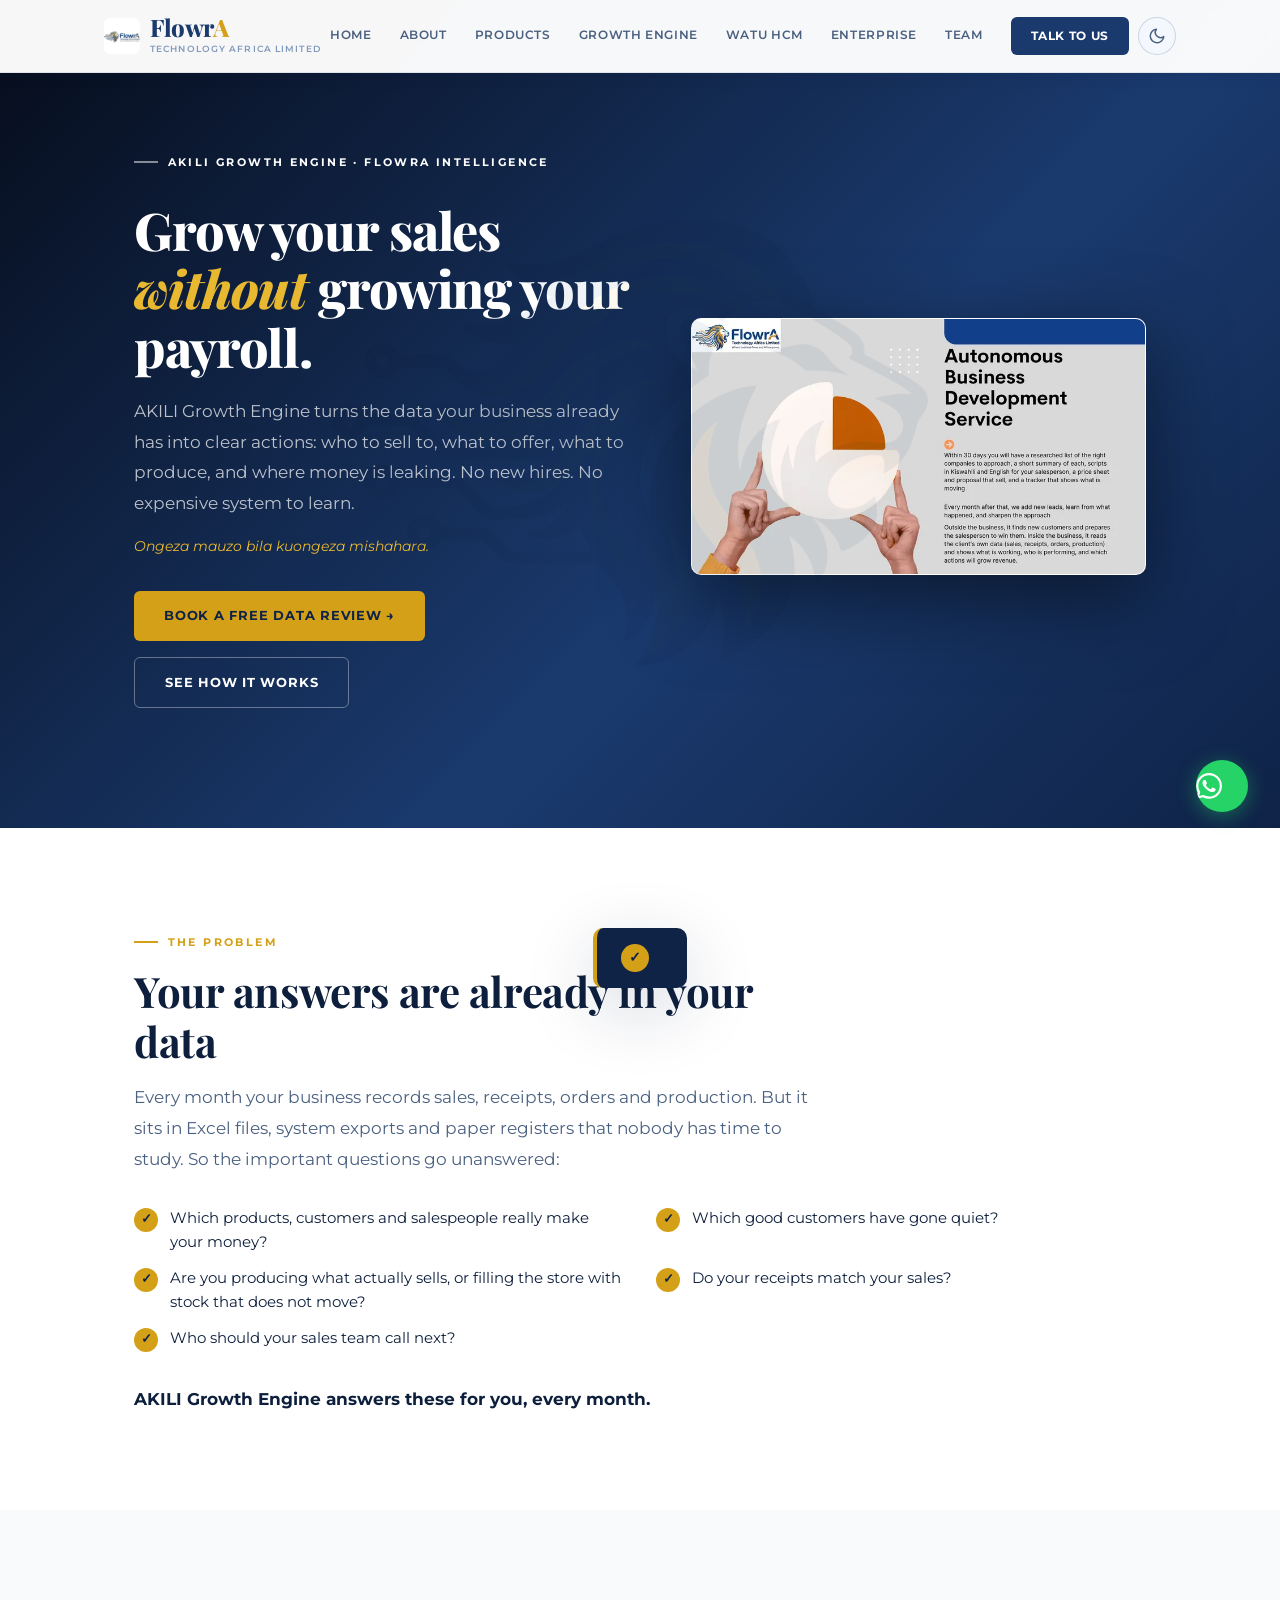
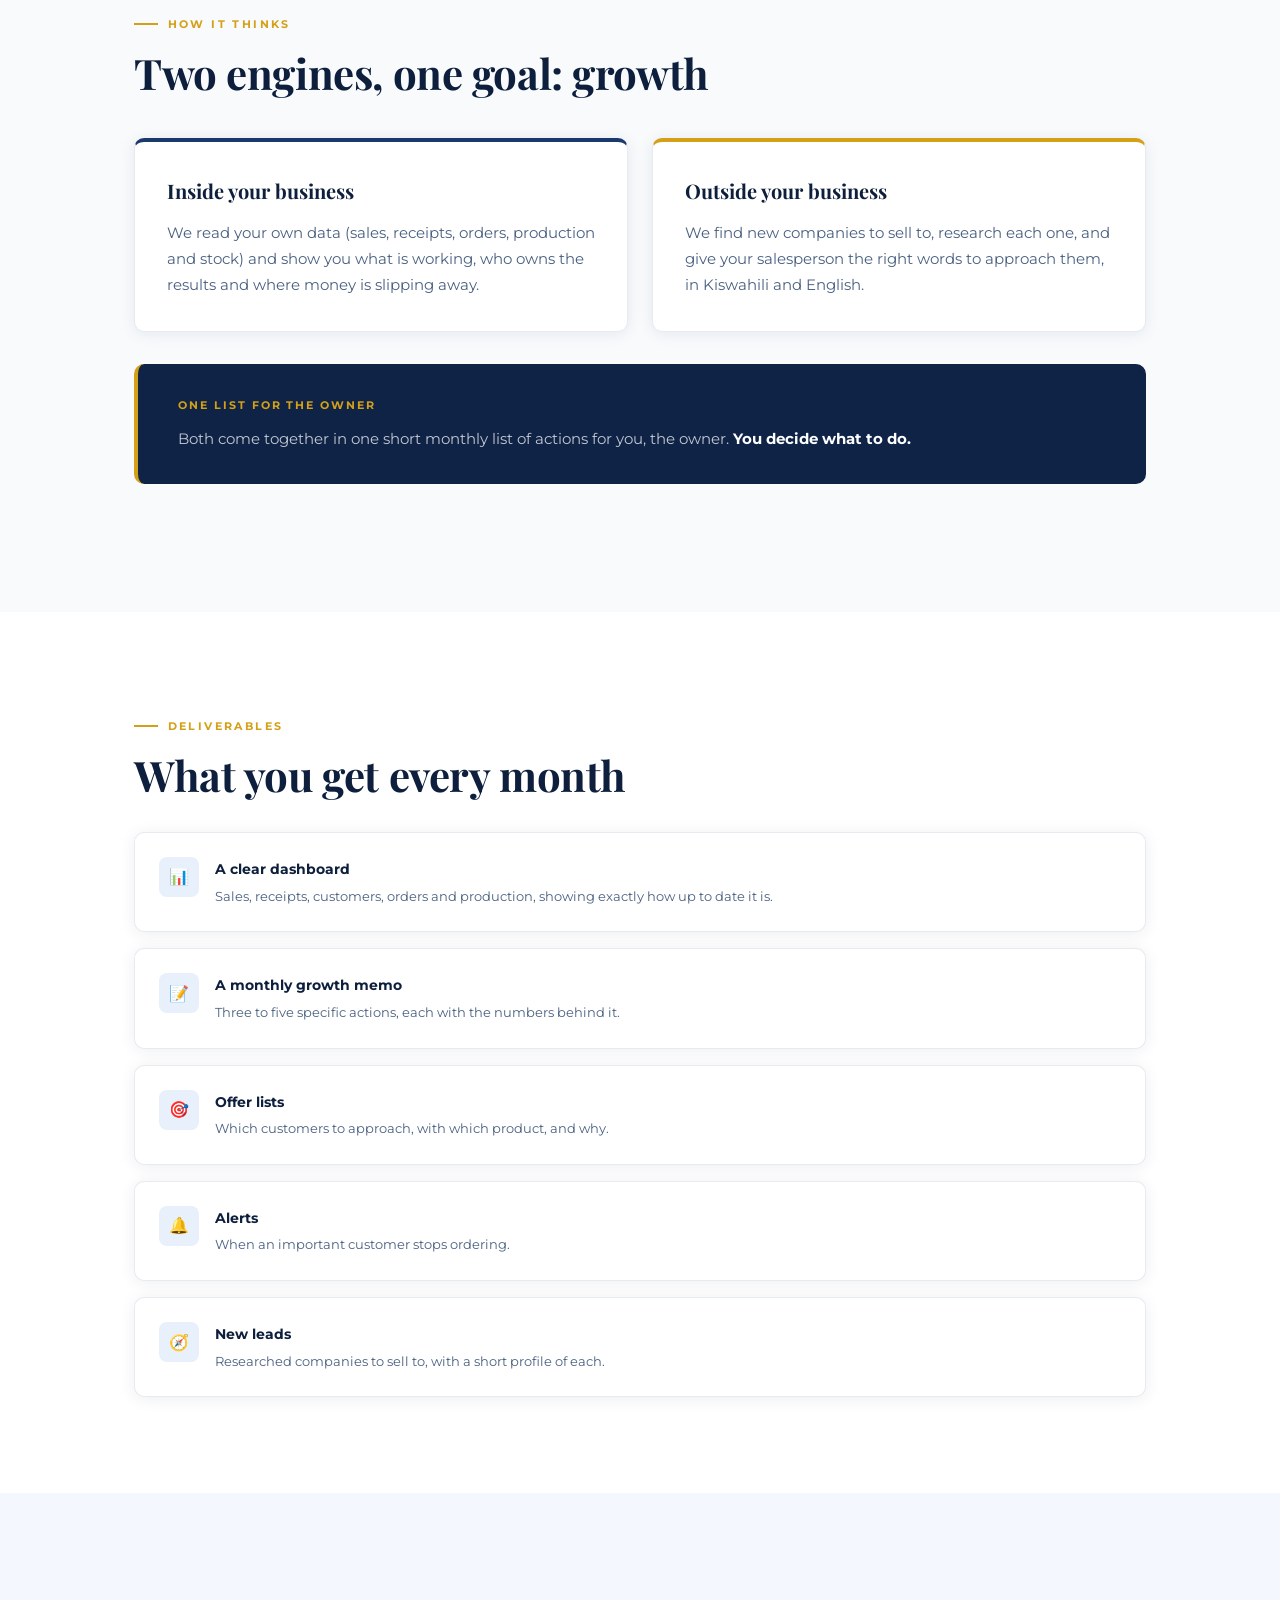
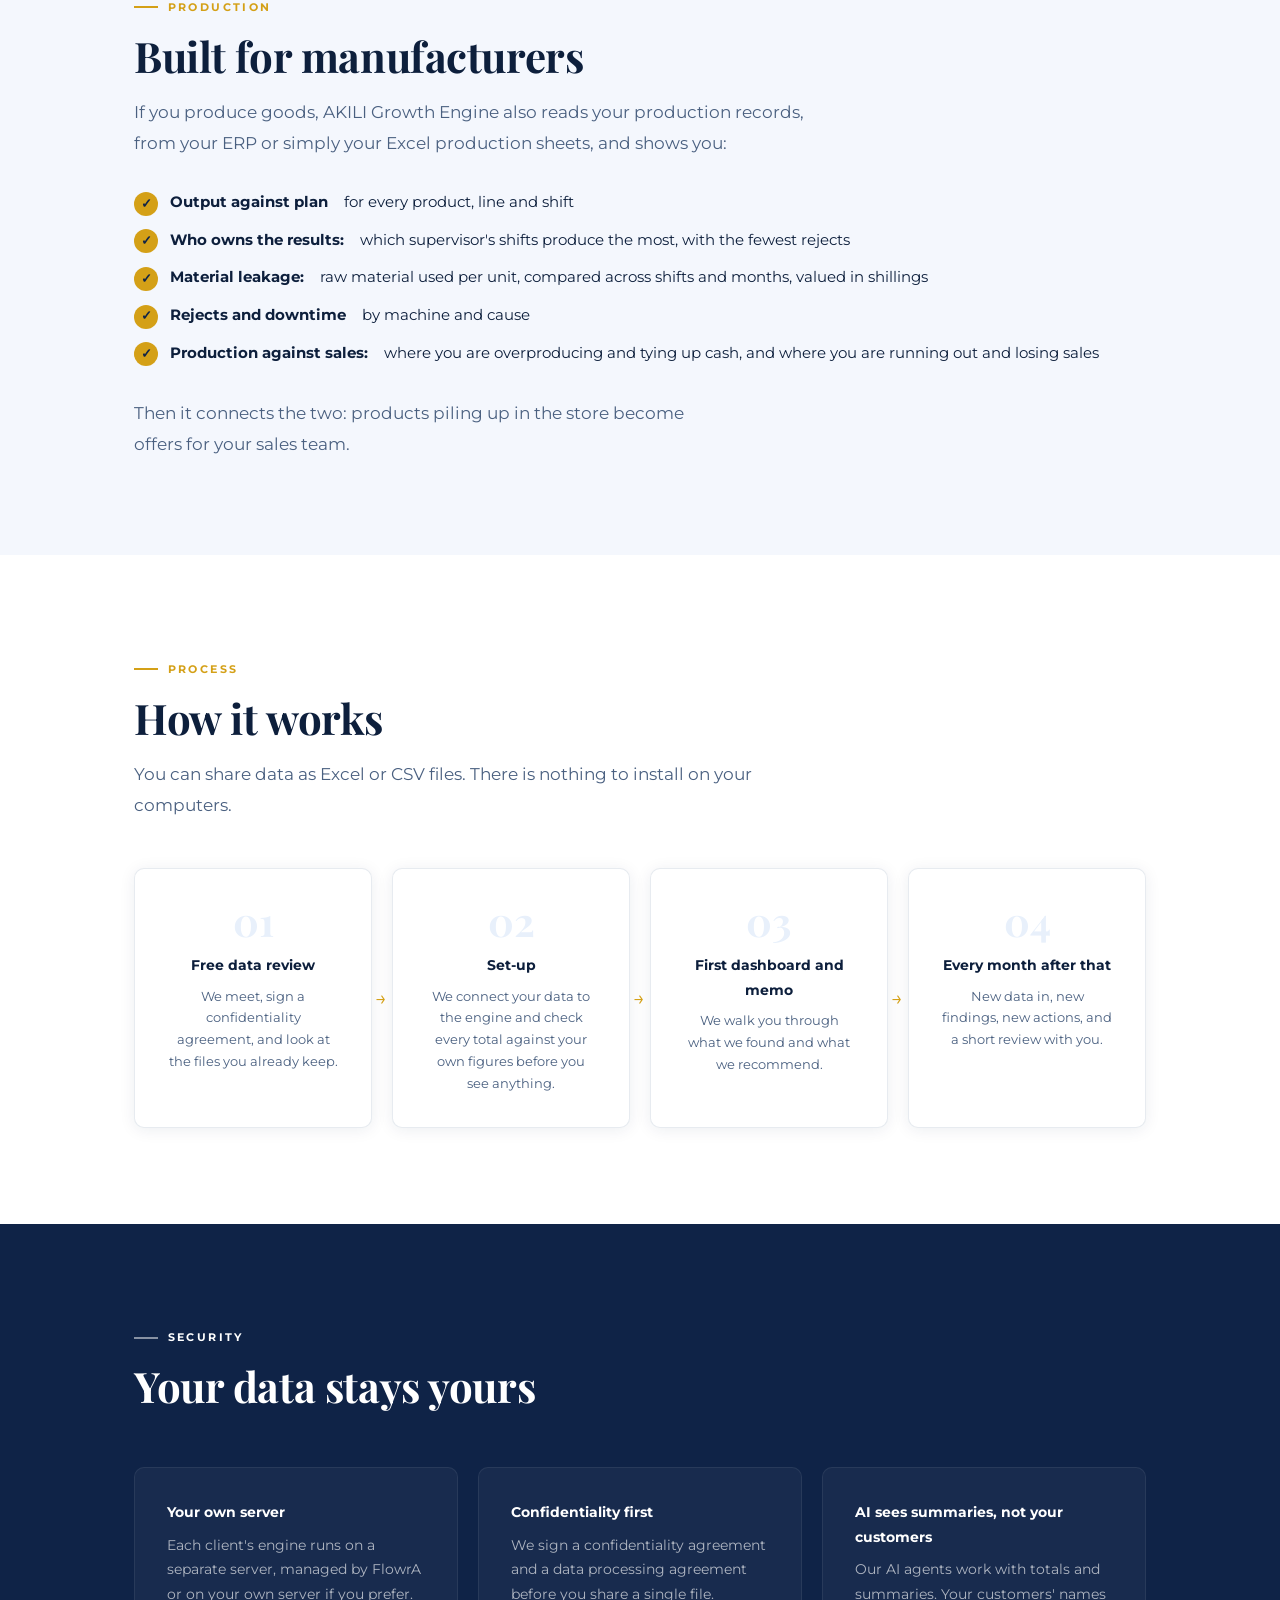
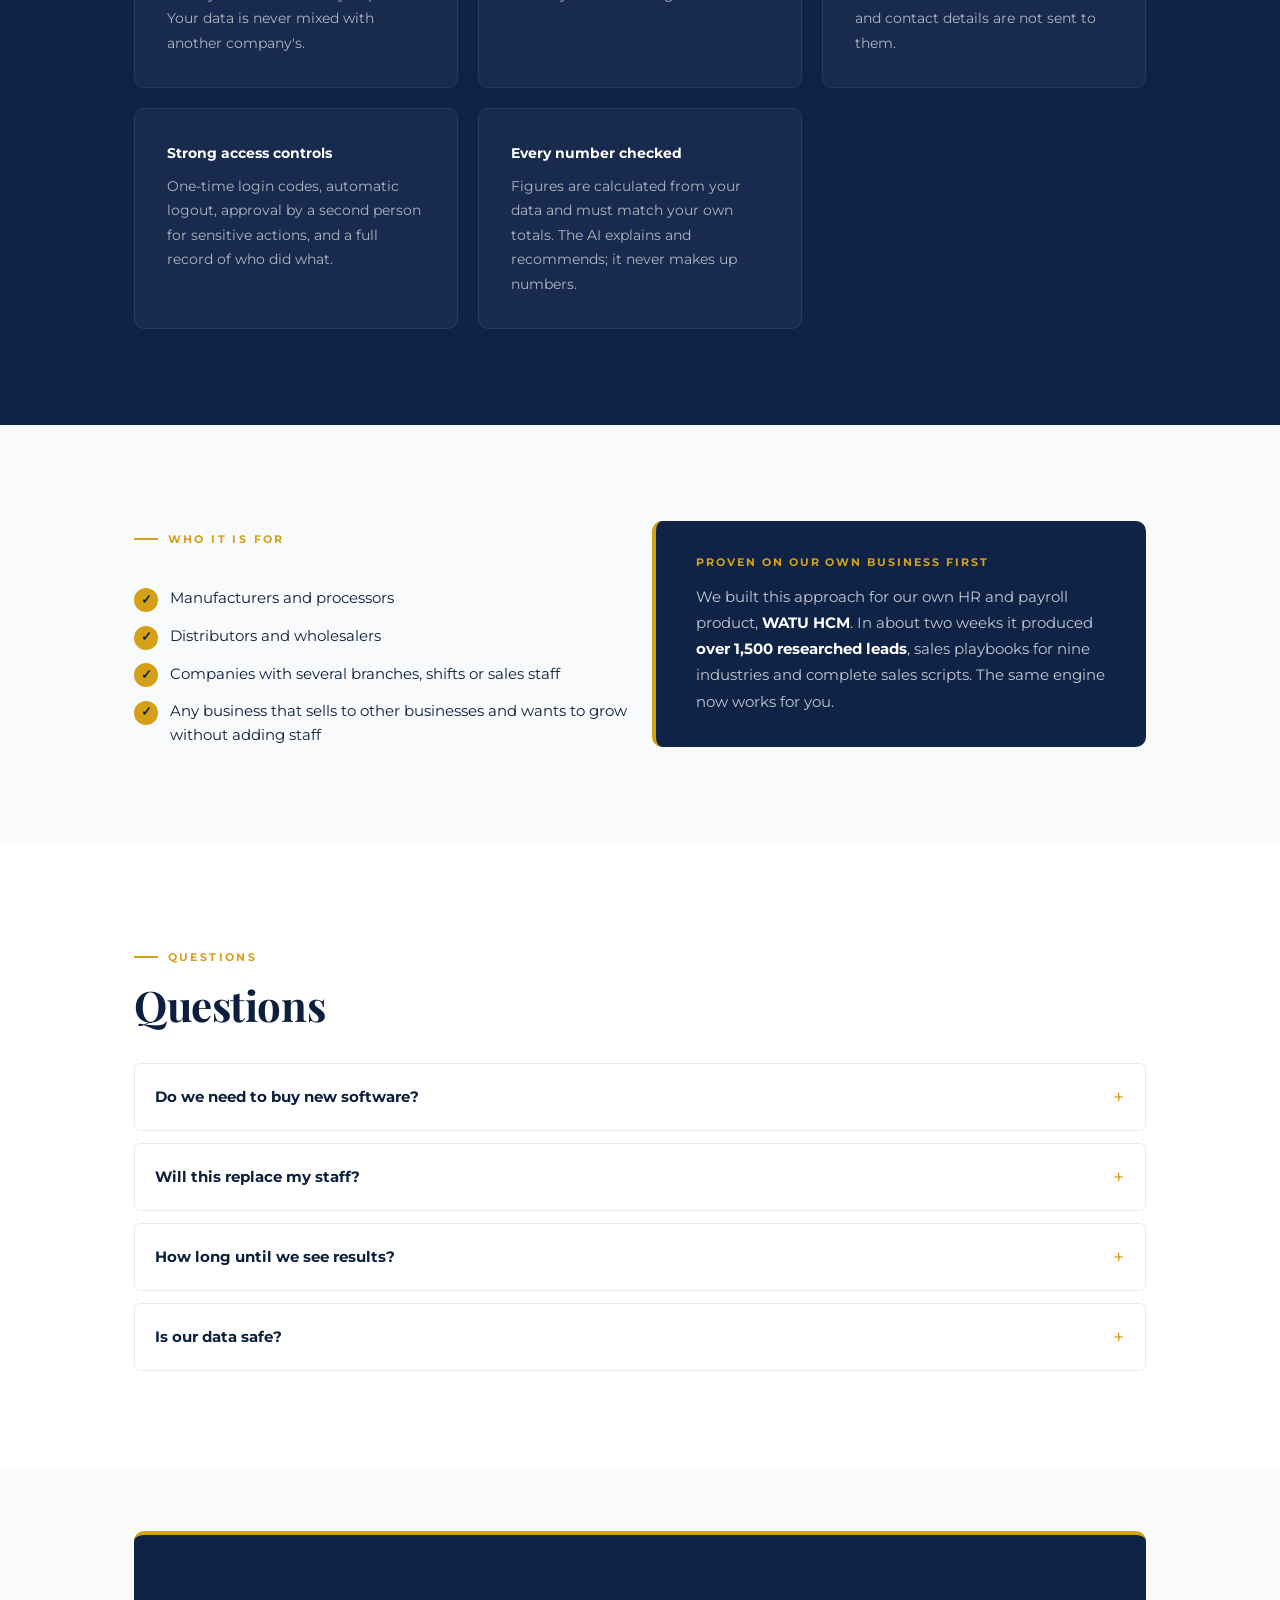
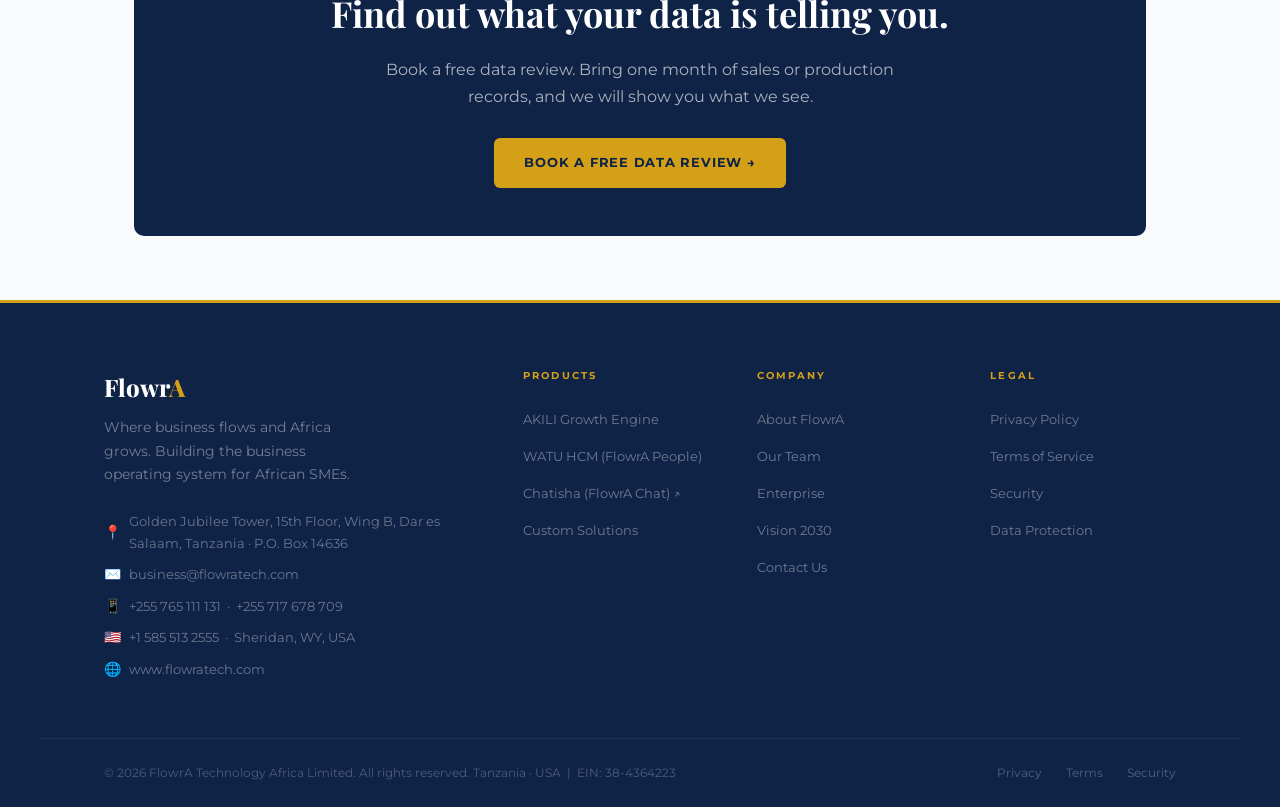
<file: growth-engine.html>
<!DOCTYPE html>
<html lang="en" data-theme="light">
<head>
  <meta charset="UTF-8">
  <meta name="viewport" content="width=device-width, initial-scale=1.0">
  <meta name="description" content="AKILI Growth Engine turns the sales, receipts, orders and production data your business already has into clear monthly actions. No new hires. No new system to learn.">
  <meta name="keywords" content="FlowrA, Tanzania, Africa, HR software, WhatsApp automation, AI business tools, Chatisha, WATU HCM, Akili AI, Dar es Salaam">
  <meta name="robots" content="index, follow">
  <meta property="og:title" content="AKILI Growth Engine — Grow your sales without growing your payroll | FlowrA">
  <meta property="og:description" content="AKILI Growth Engine turns the sales, receipts, orders and production data your business already has into clear monthly actions. No new hires. No new system to learn.">
  <meta property="og:image" content="https://www.flowratech.com/images/og-image.jpg">
  <meta property="og:image:width" content="1200">
  <meta property="og:image:height" content="630">
  <meta property="og:type" content="website">
  <meta property="og:url" content="https://www.flowratech.com/growth-engine.html">
  <meta name="twitter:card" content="summary_large_image">
  <meta name="twitter:title" content="AKILI Growth Engine — Grow your sales without growing your payroll | FlowrA">
  <meta name="twitter:description" content="AKILI Growth Engine turns the sales, receipts, orders and production data your business already has into clear monthly actions. No new hires. No new system to learn.">
  <meta name="twitter:image" content="https://www.flowratech.com/images/og-image.jpg">
  <link rel="canonical" href="https://www.flowratech.com/growth-engine.html">
  <title>AKILI Growth Engine — Grow your sales without growing your payroll | FlowrA</title>

  <link rel="icon" href="images/favicon.png" type="image/png" sizes="192x192">
  <link rel="apple-touch-icon" href="images/apple-touch-icon.png" sizes="180x180">
  <meta name="theme-color" content="#0F2347">
  <link rel="preconnect" href="https://fonts.googleapis.com">
  <link rel="preconnect" href="https://fonts.gstatic.com" crossorigin>
  <link href="https://fonts.googleapis.com/css2?family=Montserrat:wght@300;400;500;600;700;800;900&family=Playfair+Display:ital,wght@0,600;0,700;0,800;1,400&display=swap" rel="stylesheet">

  <link rel="stylesheet" href="css/animations.css?v=20261021">
  <link rel="stylesheet" href="css/styles.css?v=20261023">
</head>
<body>

  <!-- Site watermark — lion logo ghost -->
  <div class="site-watermark" aria-hidden="true"></div>

  <!-- Progress Bar -->
  <div id="progress-bar" aria-hidden="true"></div>

  <!-- Toast Notification -->
  <div id="toast" role="alert" aria-live="polite">
    <div class="toast-icon">✓</div>
    <span class="toast-msg"></span>
  </div>

  <!-- ════════════════ NAV ════════════════ -->
  <nav id="nav" aria-label="Main navigation">
    <div class="nav-inner">

      <a href="index.html#home" class="nav-logo" aria-label="FlowrA Home">
        <img src="images/flowra-logo-160.webp" width="160" height="160" alt="FlowrA" class="nav-logo-img">
        <div>
          <div class="nav-logo-mark">Flowr<span>A</span></div>
          <div class="nav-logo-sub">Technology Africa Limited</div>
        </div>
      </a>

      <div class="nav-links">
        <a href="index.html#home">Home</a>
        <a href="index.html#about">About</a>
        <a href="index.html#products">Products</a>
        <a href="growth-engine.html">Growth Engine</a>
        <a href="watu-hcm.html">WATU HCM</a>
        <a href="index.html#enterprise">Enterprise</a>
        <a href="index.html#team">Team</a>
        <a href="index.html#contact" class="nav-cta">Talk to us</a>
      </div>

      <div class="nav-actions">
        <button type="button" id="theme-toggle" class="theme-btn" aria-label="Toggle dark/light mode">
          <!-- Moon: shown in light mode -->
          <svg class="theme-icon icon-moon" viewBox="0 0 24 24" fill="none" stroke="currentColor" stroke-width="2" stroke-linecap="round" stroke-linejoin="round">
            <path d="M21 12.79A9 9 0 1 1 11.21 3 7 7 0 0 0 21 12.79z"/>
          </svg>
          <!-- Sun: shown in dark mode -->
          <svg class="theme-icon icon-sun" viewBox="0 0 24 24" fill="none" stroke="currentColor" stroke-width="2" stroke-linecap="round" stroke-linejoin="round">
            <circle cx="12" cy="12" r="5"/>
            <line x1="12" y1="1"  x2="12" y2="3"/>
            <line x1="12" y1="21" x2="12" y2="23"/>
            <line x1="4.22" y1="4.22"  x2="5.64" y2="5.64"/>
            <line x1="18.36" y1="18.36" x2="19.78" y2="19.78"/>
            <line x1="1"  y1="12" x2="3"  y2="12"/>
            <line x1="21" y1="12" x2="23" y2="12"/>
            <line x1="4.22" y1="19.78" x2="5.64" y2="18.36"/>
            <line x1="18.36" y1="5.64" x2="19.78" y2="4.22"/>
          </svg>
        </button>
        <button type="button" class="ham" id="ham" aria-label="Open menu" aria-expanded="false">
          <span></span><span></span><span></span>
        </button>
      </div>

    </div>
  </nav>

  <!-- Mobile Menu -->
  <div class="mob-menu" id="mob-menu" role="dialog" aria-label="Mobile navigation">
    <a href="index.html#home">Home</a>
    <a href="index.html#about">About</a>
    <a href="index.html#products">Products</a>
    <a href="growth-engine.html">AKILI Growth Engine</a>
    <a href="watu-hcm.html">WATU HCM</a>
    <a href="index.html#enterprise">Enterprise</a>
    <a href="index.html#custom">Custom Solutions</a>
    <a href="index.html#team">Our Team</a>
    <a href="index.html#vision">Vision 2030</a>
    <a href="index.html#contact" class="mob-cta">Talk to us →</a>
  </div>

  <!-- ════════════════ PAGE HERO ════════════════ -->
  <section class="page-hero" id="top">
    <div class="wrap">
      <div>
        <div class="eyebrow eyebrow-white">AKILI Growth Engine · FlowrA Intelligence</div>
        <h1>Grow your sales <em>without</em> growing your payroll.</h1>
        <p class="lead">AKILI Growth Engine turns the data your business already has into clear actions: who to sell to, what to offer, what to produce, and where money is leaking. No new hires. No expensive system to learn.</p>
        <p class="sw">Ongeza mauzo bila kuongeza mishahara.</p>
        <div class="hero-btns">
          <a href="index.html#contact" class="btn btn-gold">Book a free data review →</a>
          <a href="#how" class="btn btn-outline-white">See how it works</a>
        </div>
      </div>
      <div class="page-hero-img">
        <img src="images/growth-engine.webp" srcset="images/growth-engine-800.webp 800w, images/growth-engine.webp 1600w" sizes="(max-width: 900px) 100vw, 50vw" width="1600" height="900" alt="AKILI Growth Engine: within 30 days, a researched list of companies to approach, scripts in Kiswahili and English, and a tracker of what is moving" fetchpriority="high">
      </div>
    </div>
  </section>

  <!-- ════════════════ PROBLEM ════════════════ -->
  <section class="sec">
    <div class="wrap">
      <div class="page-section-head reveal">
        <div class="eyebrow">The problem</div>
        <h2 class="title" style="margin-bottom:1rem">Your answers are already in your data</h2>
        <p class="subtitle">Every month your business records sales, receipts, orders and production. But it sits in Excel files, system exports and paper registers that nobody has time to study. So the important questions go unanswered:</p>
      </div>
      <ul class="check-list cols-2 reveal">
        <li>Which products, customers and salespeople really make your money?</li>
        <li>Which good customers have gone quiet?</li>
        <li>Are you producing what actually sells, or filling the store with stock that does not move?</li>
        <li>Do your receipts match your sales?</li>
        <li>Who should your sales team call next?</li>
      </ul>
      <p class="subtitle reveal" style="margin-top:2rem;font-weight:700;color:var(--text-dark)">AKILI Growth Engine answers these for you, every month.</p>
    </div>
  </section>

  <!-- ════════════════ TWO ENGINES ════════════════ -->
  <section class="sec sec-off">
    <div class="wrap">
      <div class="page-section-head reveal">
        <div class="eyebrow">How it thinks</div>
        <h2 class="title" style="margin-bottom:1rem">Two engines, one goal: growth</h2>
      </div>
      <div class="two-col reveal-group">
        <div class="col-card">
          <h3>Inside your business</h3>
          <p>We read your own data (sales, receipts, orders, production and stock) and show you what is working, who owns the results and where money is slipping away.</p>
        </div>
        <div class="col-card gold">
          <h3>Outside your business</h3>
          <p>We find new companies to sell to, research each one, and give your salesperson the right words to approach them, in Kiswahili and English.</p>
        </div>
      </div>
      <div class="callout reveal" style="margin-top:2rem">
        <div class="callout-title">One list for the owner</div>
        <div class="callout-body">Both come together in one short monthly list of actions for you, the owner. <strong>You decide what to do.</strong></div>
      </div>
    </div>
  </section>

  <!-- ════════════════ WHAT YOU GET ════════════════ -->
  <section class="sec">
    <div class="wrap">
      <div class="page-section-head reveal">
        <div class="eyebrow">Deliverables</div>
        <h2 class="title" style="margin-bottom:1rem">What you get every month</h2>
      </div>
      <div class="ent-features reveal-group">
        <div class="ent-feat"><div class="ef-ico">📊</div><div><div class="ef-title">A clear dashboard</div><div class="ef-desc">Sales, receipts, customers, orders and production, showing exactly how up to date it is.</div></div></div>
        <div class="ent-feat"><div class="ef-ico">📝</div><div><div class="ef-title">A monthly growth memo</div><div class="ef-desc">Three to five specific actions, each with the numbers behind it.</div></div></div>
        <div class="ent-feat"><div class="ef-ico">🎯</div><div><div class="ef-title">Offer lists</div><div class="ef-desc">Which customers to approach, with which product, and why.</div></div></div>
        <div class="ent-feat"><div class="ef-ico">🔔</div><div><div class="ef-title">Alerts</div><div class="ef-desc">When an important customer stops ordering.</div></div></div>
        <div class="ent-feat"><div class="ef-ico">🧭</div><div><div class="ef-title">New leads</div><div class="ef-desc">Researched companies to sell to, with a short profile of each.</div></div></div>
      </div>
    </div>
  </section>

  <!-- ════════════════ MANUFACTURERS ════════════════ -->
  <section class="sec sec-tint">
    <div class="wrap">
      <div class="page-section-head reveal">
        <div class="eyebrow">Production</div>
        <h2 class="title" style="margin-bottom:1rem">Built for manufacturers</h2>
        <p class="subtitle">If you produce goods, AKILI Growth Engine also reads your production records, from your ERP or simply your Excel production sheets, and shows you:</p>
      </div>
      <ul class="check-list reveal">
        <li><strong>Output against plan</strong>&nbsp;for every product, line and shift</li>
        <li><strong>Who owns the results:</strong>&nbsp;which supervisor's shifts produce the most, with the fewest rejects</li>
        <li><strong>Material leakage:</strong>&nbsp;raw material used per unit, compared across shifts and months, valued in shillings</li>
        <li><strong>Rejects and downtime</strong>&nbsp;by machine and cause</li>
        <li><strong>Production against sales:</strong>&nbsp;where you are overproducing and tying up cash, and where you are running out and losing sales</li>
      </ul>
      <p class="subtitle reveal" style="margin-top:2rem">Then it connects the two: products piling up in the store become offers for your sales team.</p>
    </div>
  </section>

  <!-- ════════════════ HOW IT WORKS ════════════════ -->
  <section class="sec" id="how">
    <div class="wrap">
      <div class="page-section-head reveal">
        <div class="eyebrow">Process</div>
        <h2 class="title" style="margin-bottom:1rem">How it works</h2>
        <p class="subtitle">You can share data as Excel or CSV files. There is nothing to install on your computers.</p>
      </div>
      <div class="how-grid reveal-group">
        <div class="how-step"><div class="how-num">01</div><div class="how-title">Free data review</div><div class="how-desc">We meet, sign a confidentiality agreement, and look at the files you already keep.</div></div>
        <div class="how-step"><div class="how-num">02</div><div class="how-title">Set-up</div><div class="how-desc">We connect your data to the engine and check every total against your own figures before you see anything.</div></div>
        <div class="how-step"><div class="how-num">03</div><div class="how-title">First dashboard and memo</div><div class="how-desc">We walk you through what we found and what we recommend.</div></div>
        <div class="how-step"><div class="how-num">04</div><div class="how-title">Every month after that</div><div class="how-desc">New data in, new findings, new actions, and a short review with you.</div></div>
      </div>
    </div>
  </section>

  <!-- ════════════════ DATA SAFETY ════════════════ -->
  <section class="sec sec-dark">
    <div class="wrap">
      <div class="page-section-head reveal">
        <div class="eyebrow eyebrow-white">Security</div>
        <h2 class="title title-white" style="margin-bottom:1rem">Your data stays yours</h2>
      </div>
      <div class="promise-grid reveal-group">
        <div class="promise-card"><div class="ef-title" style="color:#fff;margin-bottom:.5rem">Your own server</div><p style="color:rgba(255,255,255,.65);font-size:.9rem;line-height:1.7">Each client's engine runs on a separate server, managed by FlowrA or on your own server if you prefer. Your data is never mixed with another company's.</p></div>
        <div class="promise-card"><div class="ef-title" style="color:#fff;margin-bottom:.5rem">Confidentiality first</div><p style="color:rgba(255,255,255,.65);font-size:.9rem;line-height:1.7">We sign a confidentiality agreement and a data processing agreement before you share a single file.</p></div>
        <div class="promise-card"><div class="ef-title" style="color:#fff;margin-bottom:.5rem">AI sees summaries, not your customers</div><p style="color:rgba(255,255,255,.65);font-size:.9rem;line-height:1.7">Our AI agents work with totals and summaries. Your customers' names and contact details are not sent to them.</p></div>
        <div class="promise-card"><div class="ef-title" style="color:#fff;margin-bottom:.5rem">Strong access controls</div><p style="color:rgba(255,255,255,.65);font-size:.9rem;line-height:1.7">One-time login codes, automatic logout, approval by a second person for sensitive actions, and a full record of who did what.</p></div>
        <div class="promise-card"><div class="ef-title" style="color:#fff;margin-bottom:.5rem">Every number checked</div><p style="color:rgba(255,255,255,.65);font-size:.9rem;line-height:1.7">Figures are calculated from your data and must match your own totals. The AI explains and recommends; it never makes up numbers.</p></div>
      </div>
    </div>
  </section>

  <!-- ════════════════ WHO + PROOF ════════════════ -->
  <section class="sec sec-off">
    <div class="wrap">
      <div class="two-col reveal-group" style="margin-top:0">
        <div>
          <div class="eyebrow">Who it is for</div>
          <ul class="check-list">
            <li>Manufacturers and processors</li>
            <li>Distributors and wholesalers</li>
            <li>Companies with several branches, shifts or sales staff</li>
            <li>Any business that sells to other businesses and wants to grow without adding staff</li>
          </ul>
        </div>
        <div class="callout" style="margin:0">
          <div class="callout-title">Proven on our own business first</div>
          <div class="callout-body">We built this approach for our own HR and payroll product, <strong>WATU HCM</strong>. In about two weeks it produced <strong>over 1,500 researched leads</strong>, sales playbooks for nine industries and complete sales scripts. The same engine now works for you.</div>
        </div>
      </div>
    </div>
  </section>

  <!-- ════════════════ FAQ ════════════════ -->
  <section class="sec">
    <div class="wrap">
      <div class="page-section-head reveal">
        <div class="eyebrow">Questions</div>
        <h2 class="title">Questions</h2>
      </div>
      <div class="faq reveal">
        <details><summary>Do we need to buy new software?</summary><p>No. We start with the files you already keep. Later, we can connect directly to your system.</p></details>
        <details><summary>Will this replace my staff?</summary><p>No. It gives your existing team better information, so they spend their time on the actions that matter.</p></details>
        <details><summary>How long until we see results?</summary><p>Your first dashboard and growth memo usually come within the first month. What you do with the actions decides the growth.</p></details>
        <details><summary>Is our data safe?</summary><p>Yes. Your engine runs on its own server, protected by the same security we use for healthcare clients, and every agreement is signed before data is shared.</p></details>
      </div>
    </div>
  </section>

  <!-- ════════════════ CTA ════════════════ -->
  <section class="sec-sm sec-off">
    <div class="wrap">
      <div class="cta-band reveal">
        <h2>Find out what your data is telling you.</h2>
        <p>Book a free data review. Bring one month of sales or production records, and we will show you what we see.</p>
        <a href="index.html#contact" class="btn btn-gold">Book a free data review →</a>
      </div>
    </div>
  </section>

  <!-- ════════════════ FOOTER ════════════════ -->
  <footer>
    <div class="footer-top">
      <div>
        <div class="footer-brand-mark">Flowr<span>A</span></div>
        <p class="footer-tagline">Where business flows and Africa grows. Building the business operating system for African SMEs.</p>
        <div class="footer-ci"><span>📍</span>Golden Jubilee Tower, 15th Floor, Wing B, Dar es Salaam, Tanzania &middot; P.O. Box 14636</div>
        <div class="footer-ci"><span>✉️</span>business@flowratech.com</div>
        <div class="footer-ci"><span>📱</span>+255 765 111 131 &nbsp;·&nbsp; +255 717 678 709</div>
        <div class="footer-ci"><span>🇺🇸</span>+1 585 513 2555 &nbsp;·&nbsp; Sheridan, WY, USA</div>
        <div class="footer-ci"><span>🌐</span>www.flowratech.com</div>
      </div>
      <div class="footer-col">
        <h5>Products</h5>
        <ul>
          <li><a href="growth-engine.html">AKILI Growth Engine</a></li>
          <li><a href="watu-hcm.html">WATU HCM (FlowrA People)</a></li>
          <li><a href="https://www.chatisha.com" target="_blank" rel="noopener noreferrer">Chatisha (FlowrA Chat) ↗</a></li>
          <li><a href="index.html#custom">Custom Solutions</a></li>
        </ul>
      </div>
      <div class="footer-col">
        <h5>Company</h5>
        <ul>
          <li><a href="index.html#about">About FlowrA</a></li>
          <li><a href="index.html#team">Our Team</a></li>
          <li><a href="index.html#enterprise">Enterprise</a></li>
          <li><a href="index.html#vision">Vision 2030</a></li>
          <li><a href="index.html#contact">Contact Us</a></li>
        </ul>
      </div>
      <div class="footer-col">
        <h5>Legal</h5>
        <ul>
          <li><a href="index.html#">Privacy Policy</a></li>
          <li><a href="index.html#">Terms of Service</a></li>
          <li><a href="index.html#">Security</a></li>
          <li><a href="index.html#">Data Protection</a></li>
        </ul>
      </div>
    </div>
    <div class="footer-bottom">
      <div class="footer-copy">© 2026 FlowrA Technology Africa Limited. All rights reserved. Tanzania · USA &nbsp;|&nbsp; EIN: 38-4364223</div>
      <div class="footer-legal">
        <a href="index.html#">Privacy</a>
        <a href="index.html#">Terms</a>
        <a href="index.html#">Security</a>
      </div>
    </div>
  </footer>

  <!-- Floating WhatsApp -->
  <a href="https://wa.me/255765111131" class="wa-float" target="_blank" rel="noopener noreferrer" aria-label="Chat with us on WhatsApp">
    <svg viewBox="0 0 24 24" fill="currentColor" width="26" height="26" aria-hidden="true">
      <path d="M17.472 14.382c-.297-.149-1.758-.867-2.03-.967-.273-.099-.471-.148-.67.15-.197.297-.767.966-.94 1.164-.173.199-.347.223-.644.075-.297-.15-1.255-.463-2.39-1.475-.883-.788-1.48-1.761-1.653-2.059-.173-.297-.018-.458.13-.606.134-.133.298-.347.446-.52.149-.174.198-.298.298-.497.099-.198.05-.371-.025-.52-.075-.149-.669-1.612-.916-2.207-.242-.579-.487-.5-.669-.51-.173-.008-.371-.01-.57-.01-.198 0-.52.074-.792.372-.272.297-1.04 1.016-1.04 2.479 0 1.462 1.065 2.875 1.213 3.074.149.198 2.096 3.2 5.077 4.487.709.306 1.262.489 1.694.625.712.227 1.36.195 1.871.118.571-.085 1.758-.719 2.006-1.413.248-.694.248-1.289.173-1.413-.074-.124-.272-.198-.57-.347m-5.421 7.403h-.004a9.87 9.87 0 01-5.031-1.378l-.361-.214-3.741.982.998-3.648-.235-.374a9.86 9.86 0 01-1.51-5.26c.001-5.45 4.436-9.884 9.888-9.884 2.64 0 5.122 1.03 6.988 2.898a9.825 9.825 0 012.893 6.994c-.003 5.45-4.437 9.884-9.885 9.884m8.413-18.297A11.815 11.815 0 0012.05 0C5.495 0 .16 5.335.157 11.892c0 2.096.547 4.142 1.588 5.945L.057 24l6.305-1.654a11.882 11.882 0 005.683 1.448h.005c6.554 0 11.89-5.335 11.893-11.893a11.821 11.821 0 00-3.48-8.413Z"/>
    </svg>
    <span class="wa-float-label">Chat with us</span>
  </a>

  <!-- Scroll to top -->
  <button type="button" id="scroll-top" aria-label="Back to top">↑</button>

  <script src="https://js.hcaptcha.com/1/api.js" async defer></script>
  <script src="js/main.js?v=20261023"></script>
</body>
</html>
</file>
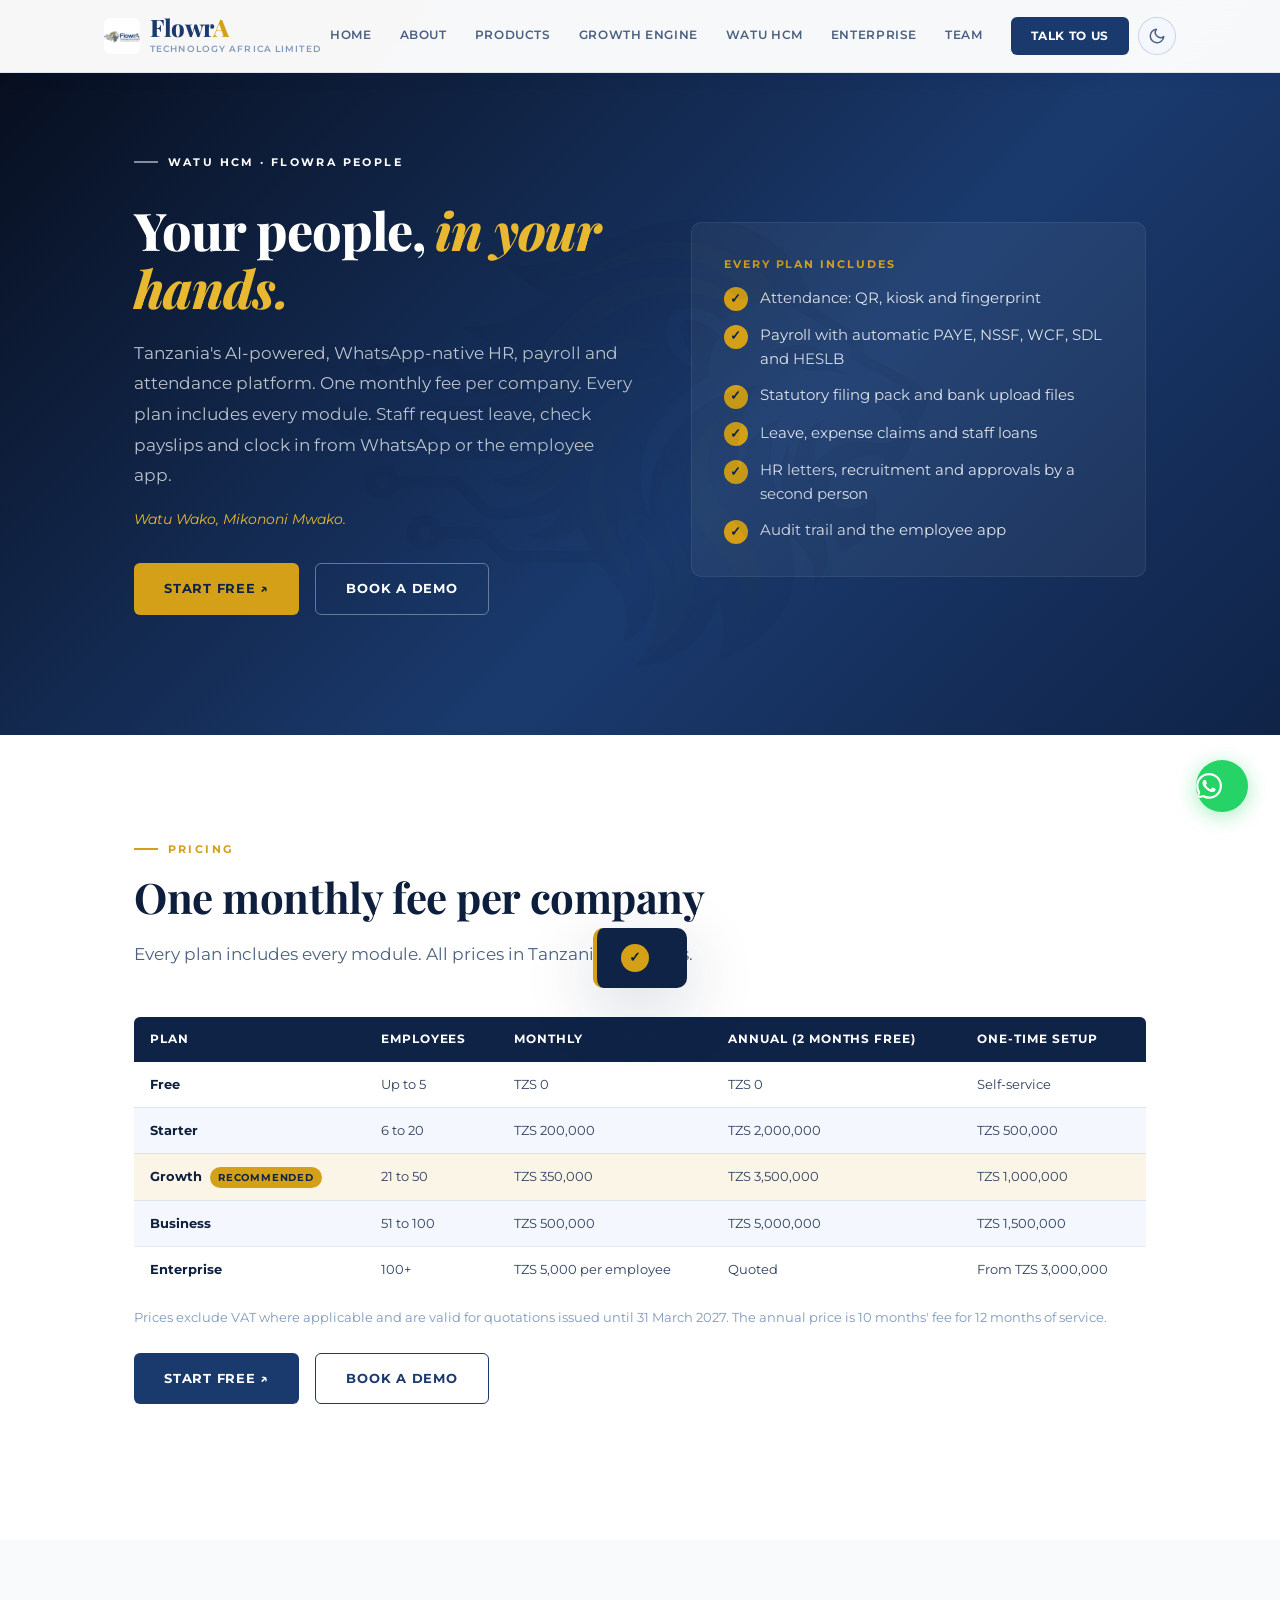
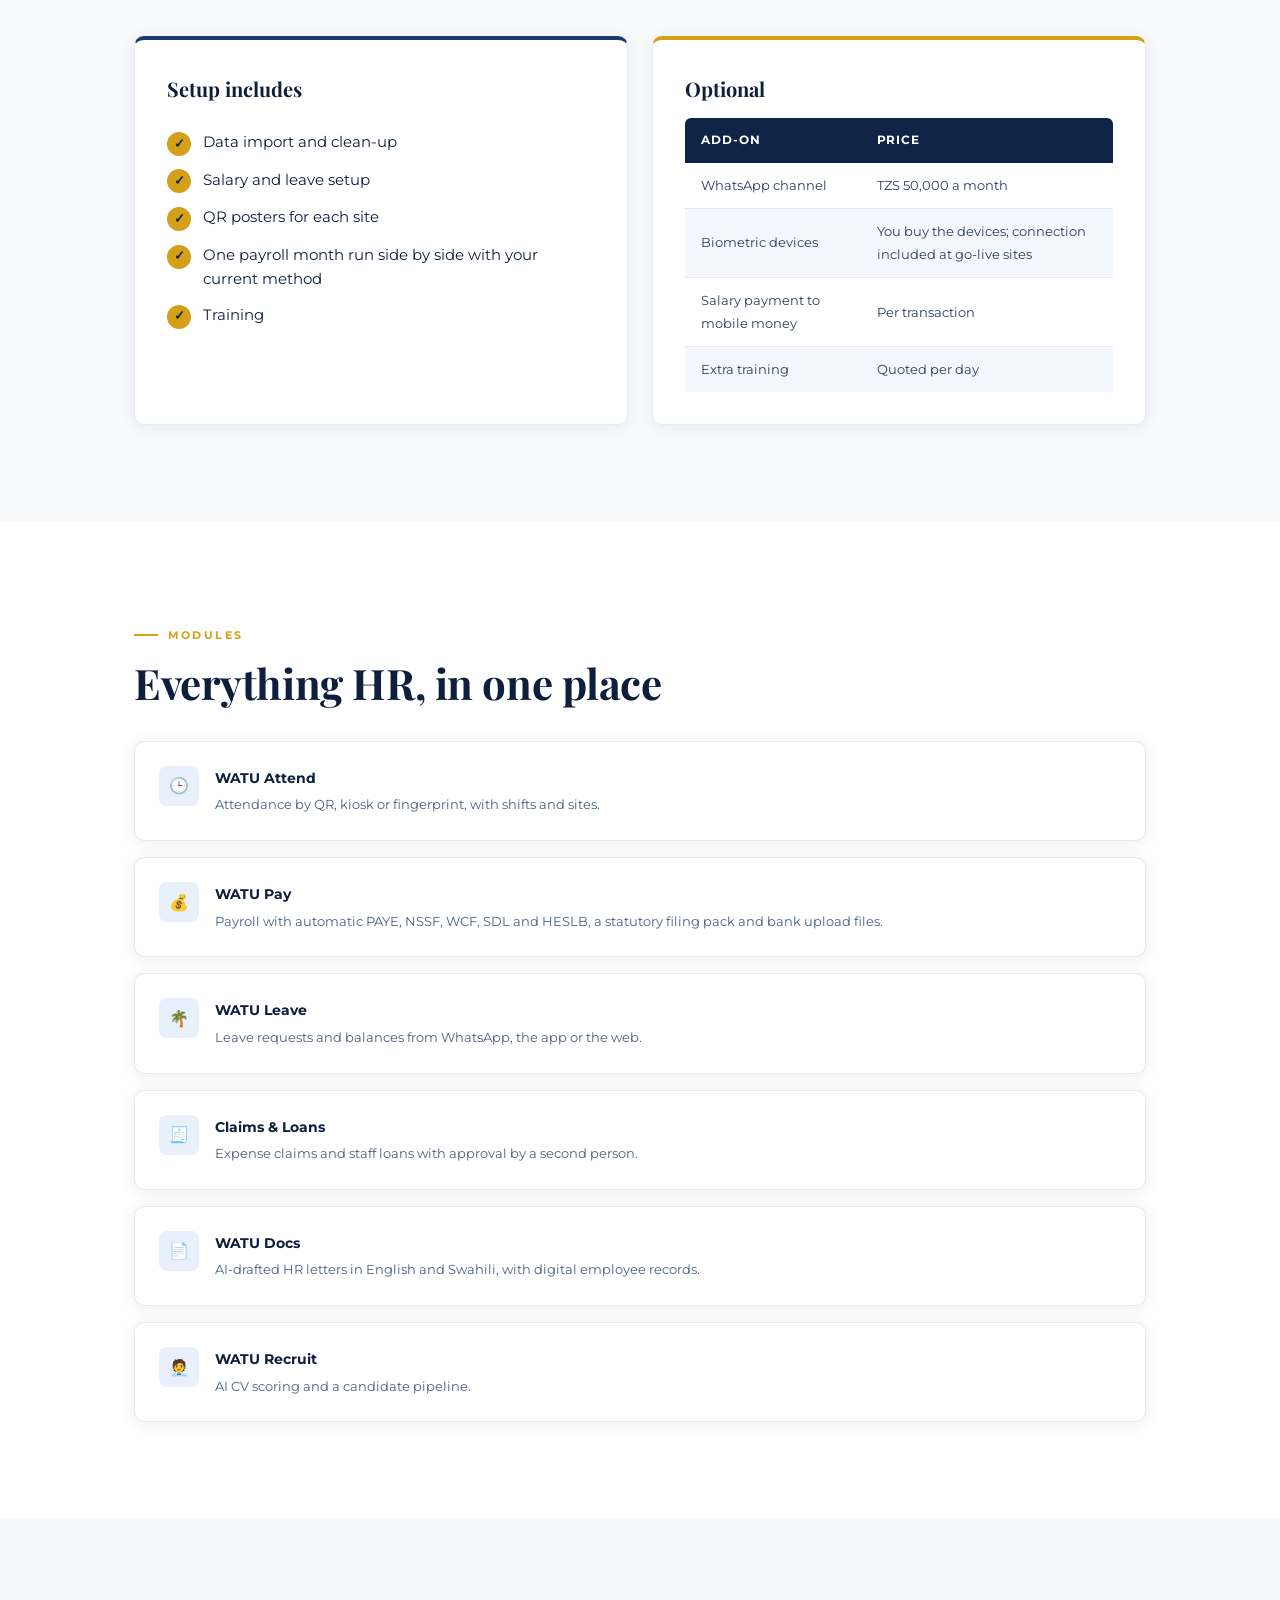
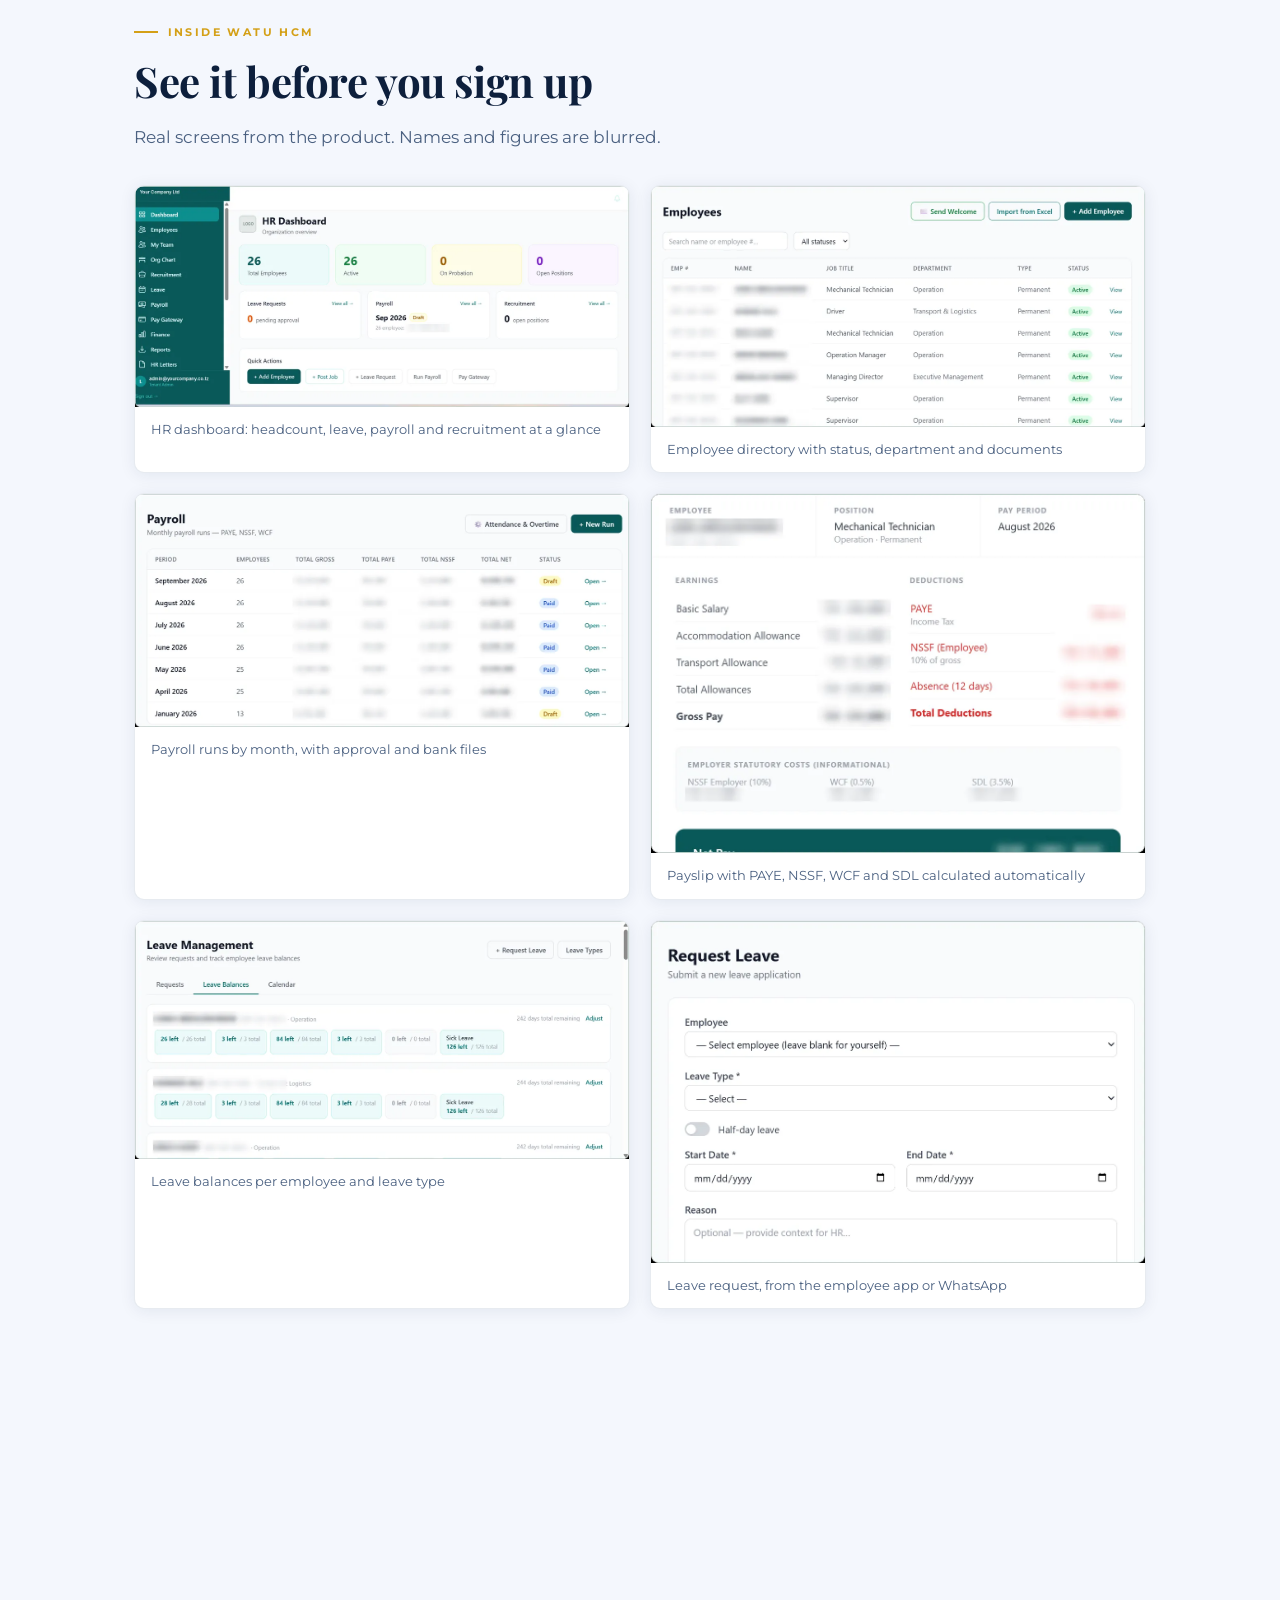
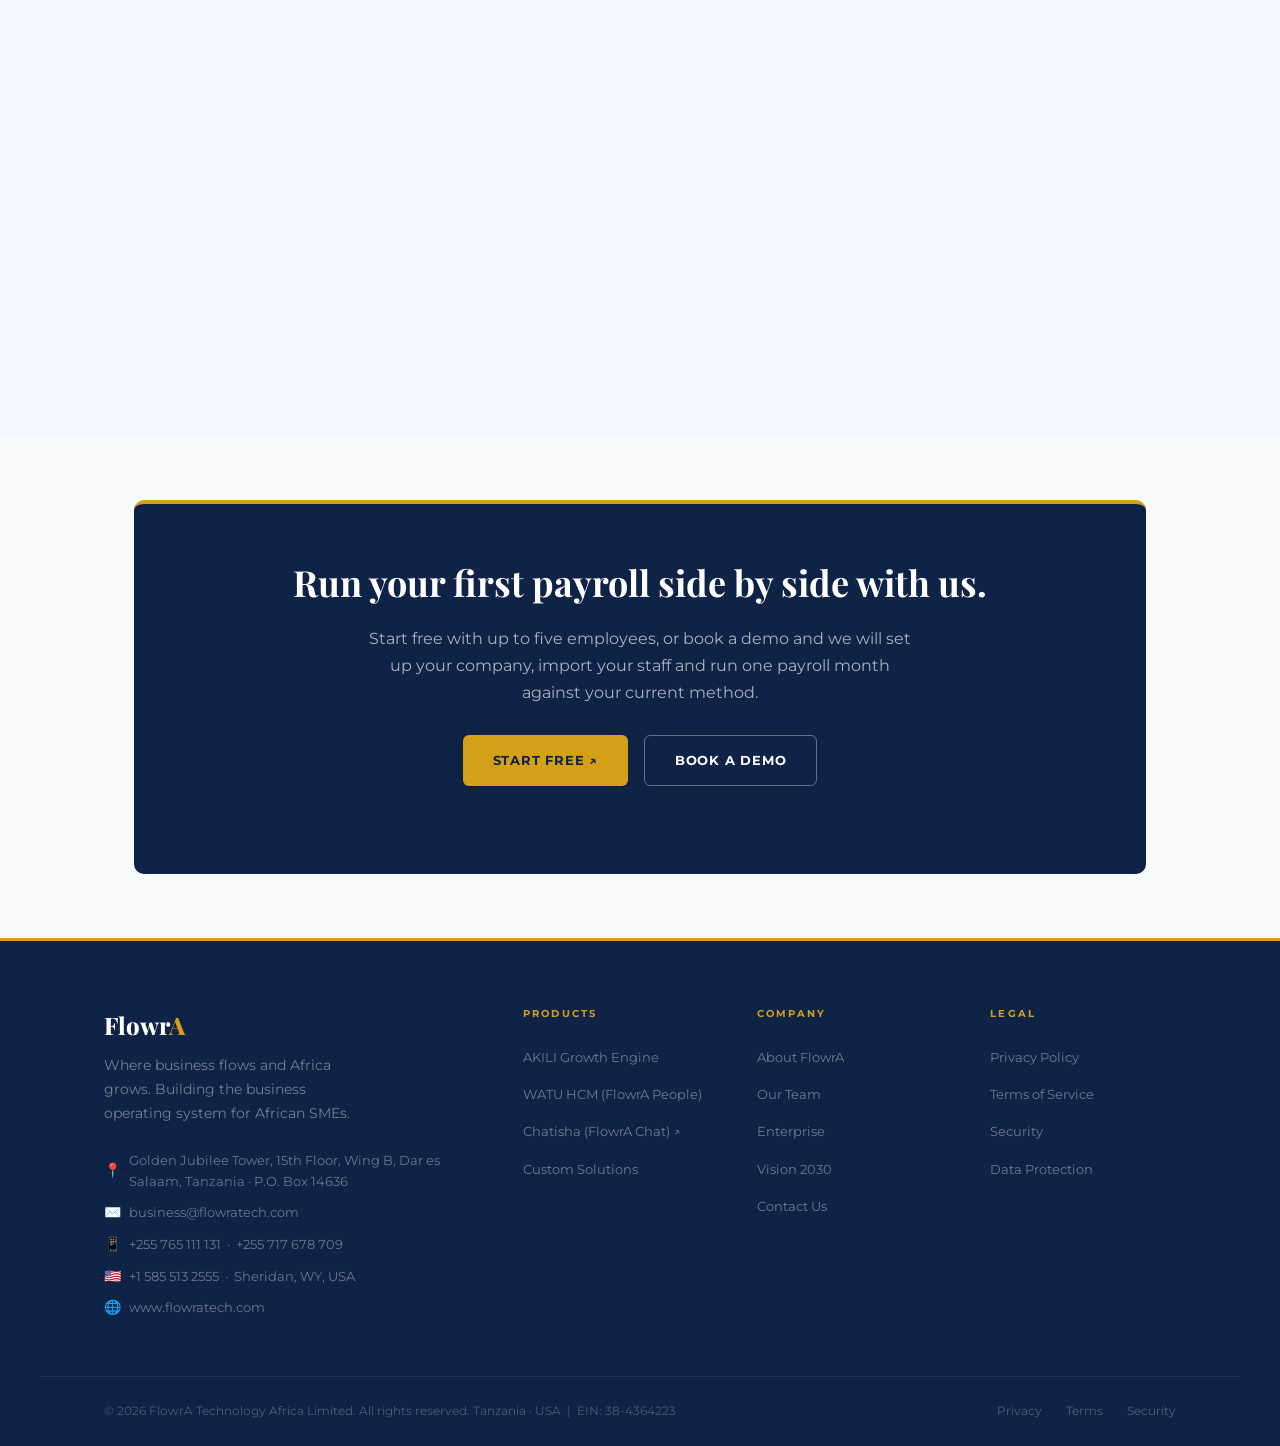
<file: watu-hcm.html>
<!DOCTYPE html>
<html lang="en" data-theme="light">
<head>
  <meta charset="UTF-8">
  <meta name="viewport" content="width=device-width, initial-scale=1.0">
  <meta name="description" content="WATU HCM: one monthly fee per company, every plan includes every module. Attendance, payroll with PAYE, NSSF, WCF, SDL and HESLB, leave, loans, recruitment and the employee app.">
  <meta name="keywords" content="FlowrA, Tanzania, Africa, HR software, WhatsApp automation, AI business tools, Chatisha, WATU HCM, Akili AI, Dar es Salaam">
  <meta name="robots" content="index, follow">
  <meta property="og:title" content="WATU HCM — HR, payroll and attendance for Tanzania | FlowrA">
  <meta property="og:description" content="WATU HCM: one monthly fee per company, every plan includes every module. Attendance, payroll with PAYE, NSSF, WCF, SDL and HESLB, leave, loans, recruitment and the employee app.">
  <meta property="og:image" content="https://www.flowratech.com/images/og-image.jpg">
  <meta property="og:image:width" content="1200">
  <meta property="og:image:height" content="630">
  <meta property="og:type" content="website">
  <meta property="og:url" content="https://www.flowratech.com/watu-hcm.html">
  <meta name="twitter:card" content="summary_large_image">
  <meta name="twitter:title" content="WATU HCM — HR, payroll and attendance for Tanzania | FlowrA">
  <meta name="twitter:description" content="WATU HCM: one monthly fee per company, every plan includes every module. Attendance, payroll with PAYE, NSSF, WCF, SDL and HESLB, leave, loans, recruitment and the employee app.">
  <meta name="twitter:image" content="https://www.flowratech.com/images/og-image.jpg">
  <link rel="canonical" href="https://www.flowratech.com/watu-hcm.html">
  <title>WATU HCM — HR, payroll and attendance for Tanzania | FlowrA</title>

  <link rel="icon" href="images/favicon.png" type="image/png" sizes="192x192">
  <link rel="apple-touch-icon" href="images/apple-touch-icon.png" sizes="180x180">
  <meta name="theme-color" content="#0F2347">
  <link rel="preconnect" href="https://fonts.googleapis.com">
  <link rel="preconnect" href="https://fonts.gstatic.com" crossorigin>
  <link href="https://fonts.googleapis.com/css2?family=Montserrat:wght@300;400;500;600;700;800;900&family=Playfair+Display:ital,wght@0,600;0,700;0,800;1,400&display=swap" rel="stylesheet">

  <link rel="stylesheet" href="css/animations.css?v=20261021">
  <link rel="stylesheet" href="css/styles.css?v=20261023">
</head>
<body>

  <!-- Site watermark — lion logo ghost -->
  <div class="site-watermark" aria-hidden="true"></div>

  <!-- Progress Bar -->
  <div id="progress-bar" aria-hidden="true"></div>

  <!-- Toast Notification -->
  <div id="toast" role="alert" aria-live="polite">
    <div class="toast-icon">✓</div>
    <span class="toast-msg"></span>
  </div>

  <!-- ════════════════ NAV ════════════════ -->
  <nav id="nav" aria-label="Main navigation">
    <div class="nav-inner">

      <a href="index.html#home" class="nav-logo" aria-label="FlowrA Home">
        <img src="images/flowra-logo-160.webp" width="160" height="160" alt="FlowrA" class="nav-logo-img">
        <div>
          <div class="nav-logo-mark">Flowr<span>A</span></div>
          <div class="nav-logo-sub">Technology Africa Limited</div>
        </div>
      </a>

      <div class="nav-links">
        <a href="index.html#home">Home</a>
        <a href="index.html#about">About</a>
        <a href="index.html#products">Products</a>
        <a href="growth-engine.html">Growth Engine</a>
        <a href="watu-hcm.html">WATU HCM</a>
        <a href="index.html#enterprise">Enterprise</a>
        <a href="index.html#team">Team</a>
        <a href="index.html#contact" class="nav-cta">Talk to us</a>
      </div>

      <div class="nav-actions">
        <button type="button" id="theme-toggle" class="theme-btn" aria-label="Toggle dark/light mode">
          <!-- Moon: shown in light mode -->
          <svg class="theme-icon icon-moon" viewBox="0 0 24 24" fill="none" stroke="currentColor" stroke-width="2" stroke-linecap="round" stroke-linejoin="round">
            <path d="M21 12.79A9 9 0 1 1 11.21 3 7 7 0 0 0 21 12.79z"/>
          </svg>
          <!-- Sun: shown in dark mode -->
          <svg class="theme-icon icon-sun" viewBox="0 0 24 24" fill="none" stroke="currentColor" stroke-width="2" stroke-linecap="round" stroke-linejoin="round">
            <circle cx="12" cy="12" r="5"/>
            <line x1="12" y1="1"  x2="12" y2="3"/>
            <line x1="12" y1="21" x2="12" y2="23"/>
            <line x1="4.22" y1="4.22"  x2="5.64" y2="5.64"/>
            <line x1="18.36" y1="18.36" x2="19.78" y2="19.78"/>
            <line x1="1"  y1="12" x2="3"  y2="12"/>
            <line x1="21" y1="12" x2="23" y2="12"/>
            <line x1="4.22" y1="19.78" x2="5.64" y2="18.36"/>
            <line x1="18.36" y1="5.64" x2="19.78" y2="4.22"/>
          </svg>
        </button>
        <button type="button" class="ham" id="ham" aria-label="Open menu" aria-expanded="false">
          <span></span><span></span><span></span>
        </button>
      </div>

    </div>
  </nav>

  <!-- Mobile Menu -->
  <div class="mob-menu" id="mob-menu" role="dialog" aria-label="Mobile navigation">
    <a href="index.html#home">Home</a>
    <a href="index.html#about">About</a>
    <a href="index.html#products">Products</a>
    <a href="growth-engine.html">AKILI Growth Engine</a>
    <a href="watu-hcm.html">WATU HCM</a>
    <a href="index.html#enterprise">Enterprise</a>
    <a href="index.html#custom">Custom Solutions</a>
    <a href="index.html#team">Our Team</a>
    <a href="index.html#vision">Vision 2030</a>
    <a href="index.html#contact" class="mob-cta">Talk to us →</a>
  </div>

  <!-- ════════════════ PAGE HERO ════════════════ -->
  <section class="page-hero" id="top">
    <div class="wrap">
      <div>
        <div class="eyebrow eyebrow-white">WATU HCM · FlowrA People</div>
        <h1>Your people, <em>in your hands.</em></h1>
        <p class="lead">Tanzania's AI-powered, WhatsApp-native HR, payroll and attendance platform. One monthly fee per company. Every plan includes every module. Staff request leave, check payslips and clock in from WhatsApp or the employee app.</p>
        <p class="sw">Watu Wako, Mikononi Mwako.</p>
        <div class="hero-btns">
          <a href="https://www.watuhcm.com" target="_blank" rel="noopener noreferrer" class="btn btn-gold">Start free ↗</a>
          <a href="index.html#contact" class="btn btn-outline-white">Book a demo</a>
        </div>
      </div>
      <div>
        <div class="promise-card" style="background:rgba(255,255,255,.05)">
          <div class="callout-title">Every plan includes</div>
          <ul class="check-list" style="margin-top:.75rem">
            <li style="color:rgba(255,255,255,.85)">Attendance: QR, kiosk and fingerprint</li>
            <li style="color:rgba(255,255,255,.85)">Payroll with automatic PAYE, NSSF, WCF, SDL and HESLB</li>
            <li style="color:rgba(255,255,255,.85)">Statutory filing pack and bank upload files</li>
            <li style="color:rgba(255,255,255,.85)">Leave, expense claims and staff loans</li>
            <li style="color:rgba(255,255,255,.85)">HR letters, recruitment and approvals by a second person</li>
            <li style="color:rgba(255,255,255,.85)">Audit trail and the employee app</li>
          </ul>
        </div>
      </div>
    </div>
  </section>

  <!-- ════════════════ PRICING ════════════════ -->
  <section class="sec" id="pricing">
    <div class="wrap">
      <div class="page-section-head reveal">
        <div class="eyebrow">Pricing</div>
        <h2 class="title" style="margin-bottom:1rem">One monthly fee per company</h2>
        <p class="subtitle">Every plan includes every module. All prices in Tanzanian shillings.</p>
      </div>
      <div class="price-table-wrap table-scroll reveal">
        <table class="pricing-table">
          <thead><tr><th scope="col">Plan</th><th scope="col">Employees</th><th scope="col">Monthly</th><th scope="col">Annual (2 months free)</th><th scope="col">One-time setup</th></tr></thead>
          <tbody>
            <tr><td>Free</td><td>Up to 5</td><td>TZS 0</td><td>TZS 0</td><td>Self-service</td></tr>
            <tr><td>Starter</td><td>6 to 20</td><td>TZS 200,000</td><td>TZS 2,000,000</td><td>TZS 500,000</td></tr>
            <tr class="rec"><td>Growth</td><td>21 to 50</td><td>TZS 350,000</td><td>TZS 3,500,000</td><td>TZS 1,000,000</td></tr>
            <tr><td>Business</td><td>51 to 100</td><td>TZS 500,000</td><td>TZS 5,000,000</td><td>TZS 1,500,000</td></tr>
            <tr><td>Enterprise</td><td>100+</td><td>TZS 5,000 per employee</td><td>Quoted</td><td>From TZS 3,000,000</td></tr>
          </tbody>
        </table>
      </div>
      <p class="price-note reveal">Prices exclude VAT where applicable and are valid for quotations issued until 31 March 2027. The annual price is 10 months' fee for 12 months of service.</p>
      <div class="hero-btns reveal" style="margin-top:1.5rem">
        <a href="https://www.watuhcm.com" target="_blank" rel="noopener noreferrer" class="btn btn-navy">Start free ↗</a>
        <a href="index.html#contact" class="btn btn-outline-navy">Book a demo</a>
      </div>
    </div>
  </section>

  <!-- ════════════════ SETUP + OPTIONAL ════════════════ -->
  <section class="sec sec-off">
    <div class="wrap">
      <div class="two-col reveal-group" style="margin-top:0">
        <div class="col-card">
          <h3>Setup includes</h3>
          <ul class="check-list">
            <li>Data import and clean-up</li>
            <li>Salary and leave setup</li>
            <li>QR posters for each site</li>
            <li>One payroll month run side by side with your current method</li>
            <li>Training</li>
          </ul>
        </div>
        <div class="col-card gold">
          <h3>Optional</h3>
          <table class="pricing-table" style="margin-top:.5rem">
            <thead><tr><th scope="col">Add-on</th><th scope="col">Price</th></tr></thead>
            <tbody>
              <tr><td>WhatsApp channel</td><td>TZS 50,000 a month</td></tr>
              <tr><td>Biometric devices</td><td>You buy the devices; connection included at go-live sites</td></tr>
              <tr><td>Salary payment to mobile money</td><td>Per transaction</td></tr>
              <tr><td>Extra training</td><td>Quoted per day</td></tr>
            </tbody>
          </table>
        </div>
      </div>
    </div>
  </section>

  <!-- ════════════════ MODULES ════════════════ -->
  <section class="sec">
    <div class="wrap">
      <div class="page-section-head reveal">
        <div class="eyebrow">Modules</div>
        <h2 class="title" style="margin-bottom:1rem">Everything HR, in one place</h2>
      </div>
      <div class="ent-features reveal-group">
        <div class="ent-feat"><div class="ef-ico">🕒</div><div><div class="ef-title">WATU Attend</div><div class="ef-desc">Attendance by QR, kiosk or fingerprint, with shifts and sites.</div></div></div>
        <div class="ent-feat"><div class="ef-ico">💰</div><div><div class="ef-title">WATU Pay</div><div class="ef-desc">Payroll with automatic PAYE, NSSF, WCF, SDL and HESLB, a statutory filing pack and bank upload files.</div></div></div>
        <div class="ent-feat"><div class="ef-ico">🌴</div><div><div class="ef-title">WATU Leave</div><div class="ef-desc">Leave requests and balances from WhatsApp, the app or the web.</div></div></div>
        <div class="ent-feat"><div class="ef-ico">🧾</div><div><div class="ef-title">Claims &amp; Loans</div><div class="ef-desc">Expense claims and staff loans with approval by a second person.</div></div></div>
        <div class="ent-feat"><div class="ef-ico">📄</div><div><div class="ef-title">WATU Docs</div><div class="ef-desc">AI-drafted HR letters in English and Swahili, with digital employee records.</div></div></div>
        <div class="ent-feat"><div class="ef-ico">🧑‍💼</div><div><div class="ef-title">WATU Recruit</div><div class="ef-desc">AI CV scoring and a candidate pipeline.</div></div></div>
      </div>
    </div>
  </section>

  <!-- ════════════════ SCREENSHOTS ════════════════ -->
  <section class="sec sec-tint" id="screens">
    <div class="wrap">
      <div class="page-section-head reveal">
        <div class="eyebrow">Inside WATU HCM</div>
        <h2 class="title" style="margin-bottom:1rem">See it before you sign up</h2>
        <p class="subtitle">Real screens from the product. Names and figures are blurred.</p>
      </div>
      <div class="gallery reveal-group">
        <figure><img src="images/watu/dashboard.webp" width="1200" height="537" alt="WATU HCM screenshot: HR dashboard: headcount, leave, payroll and recruitment at a glance" loading="lazy"><figcaption>HR dashboard: headcount, leave, payroll and recruitment at a glance</figcaption></figure>
        <figure><img src="images/watu/employees.webp" width="1200" height="585" alt="WATU HCM screenshot: Employee directory with status, department and documents" loading="lazy"><figcaption>Employee directory with status, department and documents</figcaption></figure>
        <figure><img src="images/watu/payroll-runs.webp" width="1200" height="565" alt="WATU HCM screenshot: Payroll runs by month, with approval and bank files" loading="lazy"><figcaption>Payroll runs by month, with approval and bank files</figcaption></figure>
        <figure><img src="images/watu/payslip.webp" width="1010" height="734" alt="WATU HCM screenshot: Payslip with PAYE, NSSF, WCF and SDL calculated automatically" loading="lazy"><figcaption>Payslip with PAYE, NSSF, WCF and SDL calculated automatically</figcaption></figure>
        <figure><img src="images/watu/leave-balances.webp" width="1200" height="577" alt="WATU HCM screenshot: Leave balances per employee and leave type" loading="lazy"><figcaption>Leave balances per employee and leave type</figcaption></figure>
        <figure><img src="images/watu/request-leave.webp" width="1067" height="738" alt="WATU HCM screenshot: Leave request, from the employee app or WhatsApp" loading="lazy"><figcaption>Leave request, from the employee app or WhatsApp</figcaption></figure>
        <figure><img src="images/watu/recruitment.webp" width="1200" height="787" alt="WATU HCM screenshot: Recruitment pipeline with AI CV scoring" loading="lazy"><figcaption>Recruitment pipeline with AI CV scoring</figcaption></figure>
        <figure><img src="images/watu/register-plan.webp" width="770" height="877" alt="WATU HCM screenshot: Choose a plan at sign-up; start free with up to five employees" loading="lazy"><figcaption>Choose a plan at sign-up; start free with up to five employees</figcaption></figure>
      </div>
    </div>
  </section>

  <!-- ════════════════ CTA ════════════════ -->
  <section class="sec-sm sec-off">
    <div class="wrap">
      <div class="cta-band reveal">
        <h2>Run your first payroll side by side with us.</h2>
        <p>Start free with up to five employees, or book a demo and we will set up your company, import your staff and run one payroll month against your current method.</p>
        <div class="hero-btns" style="justify-content:center;margin-top:0">
          <a href="https://www.watuhcm.com" target="_blank" rel="noopener noreferrer" class="btn btn-gold">Start free ↗</a>
          <a href="index.html#contact" class="btn btn-outline-white">Book a demo</a>
        </div>
      </div>
    </div>
  </section>

  <!-- ════════════════ FOOTER ════════════════ -->
  <footer>
    <div class="footer-top">
      <div>
        <div class="footer-brand-mark">Flowr<span>A</span></div>
        <p class="footer-tagline">Where business flows and Africa grows. Building the business operating system for African SMEs.</p>
        <div class="footer-ci"><span>📍</span>Golden Jubilee Tower, 15th Floor, Wing B, Dar es Salaam, Tanzania &middot; P.O. Box 14636</div>
        <div class="footer-ci"><span>✉️</span>business@flowratech.com</div>
        <div class="footer-ci"><span>📱</span>+255 765 111 131 &nbsp;·&nbsp; +255 717 678 709</div>
        <div class="footer-ci"><span>🇺🇸</span>+1 585 513 2555 &nbsp;·&nbsp; Sheridan, WY, USA</div>
        <div class="footer-ci"><span>🌐</span>www.flowratech.com</div>
      </div>
      <div class="footer-col">
        <h5>Products</h5>
        <ul>
          <li><a href="growth-engine.html">AKILI Growth Engine</a></li>
          <li><a href="watu-hcm.html">WATU HCM (FlowrA People)</a></li>
          <li><a href="https://www.chatisha.com" target="_blank" rel="noopener noreferrer">Chatisha (FlowrA Chat) ↗</a></li>
          <li><a href="index.html#custom">Custom Solutions</a></li>
        </ul>
      </div>
      <div class="footer-col">
        <h5>Company</h5>
        <ul>
          <li><a href="index.html#about">About FlowrA</a></li>
          <li><a href="index.html#team">Our Team</a></li>
          <li><a href="index.html#enterprise">Enterprise</a></li>
          <li><a href="index.html#vision">Vision 2030</a></li>
          <li><a href="index.html#contact">Contact Us</a></li>
        </ul>
      </div>
      <div class="footer-col">
        <h5>Legal</h5>
        <ul>
          <li><a href="index.html#">Privacy Policy</a></li>
          <li><a href="index.html#">Terms of Service</a></li>
          <li><a href="index.html#">Security</a></li>
          <li><a href="index.html#">Data Protection</a></li>
        </ul>
      </div>
    </div>
    <div class="footer-bottom">
      <div class="footer-copy">© 2026 FlowrA Technology Africa Limited. All rights reserved. Tanzania · USA &nbsp;|&nbsp; EIN: 38-4364223</div>
      <div class="footer-legal">
        <a href="index.html#">Privacy</a>
        <a href="index.html#">Terms</a>
        <a href="index.html#">Security</a>
      </div>
    </div>
  </footer>

  <!-- Floating WhatsApp -->
  <a href="https://wa.me/255765111131" class="wa-float" target="_blank" rel="noopener noreferrer" aria-label="Chat with us on WhatsApp">
    <svg viewBox="0 0 24 24" fill="currentColor" width="26" height="26" aria-hidden="true">
      <path d="M17.472 14.382c-.297-.149-1.758-.867-2.03-.967-.273-.099-.471-.148-.67.15-.197.297-.767.966-.94 1.164-.173.199-.347.223-.644.075-.297-.15-1.255-.463-2.39-1.475-.883-.788-1.48-1.761-1.653-2.059-.173-.297-.018-.458.13-.606.134-.133.298-.347.446-.52.149-.174.198-.298.298-.497.099-.198.05-.371-.025-.52-.075-.149-.669-1.612-.916-2.207-.242-.579-.487-.5-.669-.51-.173-.008-.371-.01-.57-.01-.198 0-.52.074-.792.372-.272.297-1.04 1.016-1.04 2.479 0 1.462 1.065 2.875 1.213 3.074.149.198 2.096 3.2 5.077 4.487.709.306 1.262.489 1.694.625.712.227 1.36.195 1.871.118.571-.085 1.758-.719 2.006-1.413.248-.694.248-1.289.173-1.413-.074-.124-.272-.198-.57-.347m-5.421 7.403h-.004a9.87 9.87 0 01-5.031-1.378l-.361-.214-3.741.982.998-3.648-.235-.374a9.86 9.86 0 01-1.51-5.26c.001-5.45 4.436-9.884 9.888-9.884 2.64 0 5.122 1.03 6.988 2.898a9.825 9.825 0 012.893 6.994c-.003 5.45-4.437 9.884-9.885 9.884m8.413-18.297A11.815 11.815 0 0012.05 0C5.495 0 .16 5.335.157 11.892c0 2.096.547 4.142 1.588 5.945L.057 24l6.305-1.654a11.882 11.882 0 005.683 1.448h.005c6.554 0 11.89-5.335 11.893-11.893a11.821 11.821 0 00-3.48-8.413Z"/>
    </svg>
    <span class="wa-float-label">Chat with us</span>
  </a>

  <!-- Scroll to top -->
  <button type="button" id="scroll-top" aria-label="Back to top">↑</button>

  <script src="https://js.hcaptcha.com/1/api.js" async defer></script>
  <script src="js/main.js?v=20261023"></script>
</body>
</html>
</file>
<file: css/animations.css>
/* ═══════════════════════════════════════════════════════
   ANIMATIONS.CSS — FlowrA Technology Africa Limited
═══════════════════════════════════════════════════════ */

/* ── Loader ─────────────────────────────────────────── */
@keyframes loaderFill {
  from { width: 0; }
  to   { width: 100%; }
}
@keyframes logoPulse {
  0%, 100% { opacity: 1; transform: scale(1); }
  50%       { opacity: 0.65; transform: scale(1.04); }
}

/* ── Hero entrance ──────────────────────────────────── */
@keyframes fadeUp {
  from { opacity: 0; transform: translateY(28px); }
  to   { opacity: 1; transform: translateY(0); }
}
@keyframes fadeIn {
  from { opacity: 0; }
  to   { opacity: 1; }
}
.a1 { animation: fadeUp 0.85s 0.10s both ease; }
.a2 { animation: fadeUp 0.85s 0.28s both ease; }
.a3 { animation: fadeUp 0.85s 0.46s both ease; }
.a4 { animation: fadeUp 0.85s 0.64s both ease; }
.a5 { animation: fadeUp 0.85s 0.82s both ease; }

/* ── Floating hero words ────────────────────────────── */
@keyframes floatDrift {
  0%   { transform: translate(0px, 0px)   rotate(-1.5deg) scale(1);    }
  25%  { transform: translate(18px, -14px) rotate(0.4deg) scale(1.01); }
  50%  { transform: translate(28px, 6px)  rotate(-0.6deg) scale(0.99); }
  75%  { transform: translate(-6px, -20px) rotate(1.1deg) scale(1.01); }
  100% { transform: translate(32px, -24px) rotate(2deg)  scale(1.02); }
}

/* ── Scroll reveal — single element ────────────────── */
.reveal {
  opacity: 0;
  transform: translateY(32px);
  transition: opacity 0.75s ease, transform 0.75s ease;
}
.reveal.from-left  { transform: translateX(-32px); }
.reveal.from-right { transform: translateX(32px);  }
.reveal.scale-up   { transform: scale(0.94) translateY(16px); }
.reveal.visible    { opacity: 1; transform: none; }

/* ── Scroll reveal — staggered group ───────────────── */
.reveal-group > * {
  opacity: 0;
  transform: translateY(24px);
  transition: opacity 0.65s ease, transform 0.65s ease;
}
.reveal-group.visible > *:nth-child(1) { opacity:1; transform:none; transition-delay:0.00s; }
.reveal-group.visible > *:nth-child(2) { opacity:1; transform:none; transition-delay:0.11s; }
.reveal-group.visible > *:nth-child(3) { opacity:1; transform:none; transition-delay:0.22s; }
.reveal-group.visible > *:nth-child(4) { opacity:1; transform:none; transition-delay:0.33s; }
.reveal-group.visible > *:nth-child(5) { opacity:1; transform:none; transition-delay:0.44s; }
.reveal-group.visible > *:nth-child(6) { opacity:1; transform:none; transition-delay:0.55s; }

/* ── WhatsApp message bubbles ───────────────────────── */
@keyframes msgIn {
  from { opacity: 0; transform: translateY(10px) scale(0.94); }
  to   { opacity: 1; transform: translateY(0)    scale(1);    }
}
.wa-msg { opacity: 0; animation: msgIn 0.45s ease forwards; }
.wa-msg.msg-1 { animation-delay: 0.9s;  }
.wa-msg.msg-2 { animation-delay: 2.0s;  }
.wa-msg.msg-3 { animation-delay: 3.1s;  }
.wa-msg.msg-4 { animation-delay: 4.1s;  }
.wa-msg.msg-5 { animation-delay: 5.2s;  }

/* ── Typing indicator ───────────────────────────────── */
@keyframes typeDot {
  0%, 80%, 100% { transform: scale(0.5); opacity: 0.35; }
  40%           { transform: scale(1.0); opacity: 1.00; }
}

/* ── Hero floating badges ───────────────────────────── */
@keyframes badgePop {
  0%   { opacity: 0; transform: scale(0.6) translateY(10px); }
  70%  { transform: scale(1.06) translateY(-2px); }
  100% { opacity: 1; transform: scale(1) translateY(0); }
}
.hv-badge { animation: badgePop 0.55s ease both; }
.hv-b1 { animation-delay: 1.0s; }
.hv-b2 { animation-delay: 1.3s; }
.hv-b3 { animation-delay: 1.6s; }

/* ── Pulse (badge dot) ──────────────────────────────── */
@keyframes pulse {
  0%, 100% { box-shadow: 0 0 0 0 rgba(212,160,23,0.5); }
  60%       { box-shadow: 0 0 0 9px rgba(212,160,23,0); }
}

/* ── Phone glow ─────────────────────────────────────── */
@keyframes glowPulse {
  0%, 100% { opacity: 0.45; transform: translateX(-50%) scale(1);    }
  50%       { opacity: 0.75; transform: translateX(-50%) scale(1.08); }
}

/* ── WhatsApp float bounce ──────────────────────────── */
@keyframes waBounce {
  0%, 100% { transform: translateY(0); }
  50%       { transform: translateY(-5px); }
}

/* ── Progress bar glow ──────────────────────────────── */
@keyframes progressGlow {
  0%, 100% { box-shadow: 0 0 6px rgba(212,160,23,0.6); }
  50%       { box-shadow: 0 0 14px rgba(232,184,48,0.9); }
}

/* ── About image float ──────────────────────────────── */
@keyframes imgFloat {
  0%, 100% { transform: translateY(0px); }
  50%       { transform: translateY(-8px); }
}

/* ── Cursor click ring ──────────────────────────────── */
</file>
<file: css/styles.css>
/* ═══════════════════════════════════════════════════════
   STYLES.CSS — FlowrA Technology Africa Limited
═══════════════════════════════════════════════════════ */

/* ── Design tokens — LIGHT mode ────────────────────── */
:root, [data-theme="light"] {
  color-scheme: light;

  --bg:          #FFFFFF;
  --bg-2:        #F8FAFC;
  --bg-3:        #F4F7FD;
  --bg-4:        #EEF3FC;

  --navy:        #1A3A6E;
  --navy-dark:   #0F2347;
  --navy-mid:    #1E4480;
  --navy-light:  #2A5499;
  --navy-pale:   #E8F0FB;
  --navy-tint:   #F4F7FD;

  --gold:        #D4A017;
  --gold-light:  #E8B830;
  --gold-dark:   #B8880F;
  --gold-pale:   #FDF6E3;

  --text-dark:   #0D1F3C;
  --text-body:   #2D3F5E;
  --text-mid:    #4A6080;
  --text-muted:  #8099BB;

  --border:      rgba(26,58,110,0.10);
  --border-mid:  rgba(26,58,110,0.18);
  --gold-border: rgba(212,160,23,0.28);

  --sh-sm:  0 2px 16px rgba(15,35,71,0.08);
  --sh-md:  0 8px 40px rgba(15,35,71,0.13);
  --sh-lg:  0 20px 70px rgba(15,35,71,0.18);

  --r:      10px;
  --r-sm:   6px;
  --r-lg:   16px;
}

/* ── Design tokens — DARK mode ──────────────────────── */
[data-theme="dark"] {
  color-scheme: dark;

  --bg:          #080E1C;
  --bg-2:        #0C1422;
  --bg-3:        #101828;
  --bg-4:        #141F30;

  --navy-pale:   #1A2640;
  --navy-tint:   #101828;
  --gold-pale:   #160F02;

  --text-dark:   #E8EEFF;
  --text-body:   #B0BED8;
  --text-mid:    #7B91B0;
  --text-muted:  #4D6080;

  --border:      rgba(148,179,255,0.10);
  --border-mid:  rgba(148,179,255,0.16);

  --sh-sm:  0 2px 16px rgba(0,0,0,0.35);
  --sh-md:  0 8px 40px rgba(0,0,0,0.45);
  --sh-lg:  0 20px 80px rgba(0,0,0,0.55);
}

/* ── Reset ──────────────────────────────────────────── */
*, *::before, *::after { box-sizing: border-box; margin: 0; padding: 0; }
html { scroll-behavior: smooth; font-size: 16px; }
body {
  font-family: 'Montserrat', sans-serif;
  background: var(--bg);
  color: var(--text-dark);
  line-height: 1.7;
  overflow-x: hidden;
}
img { max-width: 100%; display: block; }
a  { text-decoration: none; color: inherit; transition: color 0.2s; }

/* Theme transition */
body, #nav, .product-card, .founder-card, .contact-form, .name-card,
.ci, .ent-feat, .how-step, .team-strength, .about-img-frame, .mob-menu,
.pricing-table td, .feat-table tbody td, .custom-table td,
.fg input, .fg select, .fg textarea { transition: background-color 0.4s ease, border-color 0.35s ease, box-shadow 0.35s ease, color 0.35s ease; }

/* ── Layout ─────────────────────────────────────────── */
.wrap    { max-width: 1140px; margin: 0 auto; padding: 0 5vw; }
.sec     { padding: 6rem 0; background: var(--bg); }
.sec-sm  { padding: 4rem 0; background: var(--bg); }
.sec-off { background: var(--bg-2) !important; }
.sec-tint{ background: var(--bg-3) !important; }
.sec-dark{ background: var(--navy-dark); }
.sec-navy{ background: var(--navy); }

/* ── Typography ─────────────────────────────────────── */
.eyebrow { display: inline-flex; align-items: center; gap: 0.6rem; font-size: 0.68rem; font-weight: 700; letter-spacing: 0.22em; text-transform: uppercase; color: var(--gold); margin-bottom: 0.875rem; }
.eyebrow::before { content: ''; width: 1.5rem; height: 2px; background: var(--gold); flex-shrink: 0; }
.eyebrow-white { color: #fff; }
.eyebrow-white::before { background: rgba(255,255,255,0.5); }
.eyebrow-center { justify-content: center; }
.eyebrow-center::before { display: none; }

.display { font-family: 'Playfair Display', serif; font-size: clamp(2.5rem,5vw,4rem); font-weight: 700; line-height: 1.1; letter-spacing: -0.02em; color: var(--navy-dark); }
.display-white { color: #fff; }
.display em, .display-white em { font-style: normal; color: var(--gold-light); }

.title { font-family: 'Playfair Display', serif; font-size: clamp(1.75rem,3.5vw,2.625rem); font-weight: 700; line-height: 1.2; letter-spacing: -0.01em; color: var(--text-dark); }
.title-white { color: #fff; }
.subtitle { font-size: 1.0625rem; color: var(--text-mid); line-height: 1.8; max-width: 580px; }
.subtitle-white { color: rgba(255,255,255,0.6); }

/* Dark mode typography */
[data-theme="dark"] .title { color: var(--text-dark); }

/* ── Buttons ─────────────────────────────────────────── */
.btn { display: inline-flex; align-items: center; gap: 0.5rem; font-family: 'Montserrat', sans-serif; font-weight: 700; font-size: 0.8rem; letter-spacing: 0.06em; text-transform: uppercase; padding: 0.875rem 1.875rem; border-radius: var(--r-sm); border: none; cursor: pointer; transition: all 0.25s; white-space: nowrap; }
.btn-gold { background: var(--gold); color: var(--navy-dark); }
.btn-gold:hover { background: var(--gold-light); transform: translateY(-2px); box-shadow: 0 8px 24px rgba(212,160,23,0.35); }
.btn-navy { background: var(--navy); color: #fff; }
.btn-navy:hover { background: var(--navy-mid); transform: translateY(-2px); }
.btn-outline-white { background: transparent; color: #fff; border: 1.5px solid rgba(255,255,255,0.35); }
.btn-outline-white:hover { border-color: #fff; background: rgba(255,255,255,0.09); }
.btn-outline-navy { background: transparent; color: var(--navy); border: 1.5px solid var(--navy); }
.btn-outline-navy:hover { background: var(--navy); color: #fff; }

/* ══════════════════════════════════════════════════════
   PROGRESS BAR
══════════════════════════════════════════════════════ */
#progress-bar {
  position: fixed; top: 0; left: 0; height: 3px; width: 0; z-index: 9998;
  background: linear-gradient(90deg, var(--gold-dark), var(--gold-light), var(--gold));
  animation: progressGlow 2s ease-in-out infinite;
}

/* ══════════════════════════════════════════════════════
   LOADER
══════════════════════════════════════════════════════ */
#loader {
  position: fixed; inset: 0; z-index: 9999;
  background: #060C1A;
  display: flex; flex-direction: column; align-items: center; justify-content: center; gap: 1.25rem;
  transition: opacity 0.7s ease, visibility 0.7s ease;
}
#loader.out { opacity: 0; visibility: hidden; pointer-events: none; }
.loader-logo { font-family: 'Playfair Display', serif; font-size: 3rem; font-weight: 800; color: #fff; letter-spacing: -0.02em; animation: logoPulse 1.6s ease-in-out infinite; }
.loader-logo span { color: var(--gold); }
.loader-tagline { font-size: 0.7rem; font-weight: 600; letter-spacing: 0.22em; text-transform: uppercase; color: rgba(255,255,255,0.38); }
.loader-bar { width: 140px; height: 2px; background: rgba(255,255,255,0.1); border-radius: 2px; overflow: hidden; }
.loader-fill { height: 100%; background: linear-gradient(90deg, var(--gold), var(--gold-light)); animation: loaderFill 1.5s ease forwards; }

/* ══════════════════════════════════════════════════════
   NAV
══════════════════════════════════════════════════════ */
#nav {
  position: fixed; top: 0; left: 0; right: 0; z-index: 1000;
  background: rgba(255,255,255,0.97); backdrop-filter: blur(16px); -webkit-backdrop-filter: blur(16px);
  border-bottom: 1px solid var(--border); box-shadow: var(--sh-sm); transition: all 0.3s;
}
#nav.scrolled { box-shadow: var(--sh-md); }
[data-theme="dark"] #nav { background: rgba(8,14,28,0.97); border-color: rgba(148,179,255,0.08); }

.nav-inner { display: flex; align-items: center; justify-content: space-between; height: 72px; padding: 0 5vw; max-width: 1200px; margin: 0 auto; }

.nav-logo { display: flex; align-items: center; gap: 0.625rem; }
.nav-logo-img { height: 36px; width: 36px; object-fit: contain; border-radius: 6px; }
.nav-logo-mark { font-family: 'Playfair Display', serif; font-size: 1.5rem; font-weight: 800; color: var(--navy); letter-spacing: -0.02em; line-height: 1; }
[data-theme="dark"] .nav-logo-mark { color: #E8EEFF; }
.nav-logo-mark span { color: var(--gold); }
.nav-logo-sub { font-size: 0.58rem; font-weight: 600; color: var(--text-muted); letter-spacing: 0.12em; text-transform: uppercase; margin-top: 2px; }

.nav-links { display: flex; align-items: center; gap: 1.75rem; }
.nav-links a { font-size: 0.78rem; font-weight: 600; color: var(--text-mid); letter-spacing: 0.05em; text-transform: uppercase; position: relative; padding-bottom: 2px; }
.nav-links a::after { content: ''; position: absolute; bottom: 0; left: 0; right: 0; height: 2px; background: var(--gold); transform: scaleX(0); transition: transform 0.2s; transform-origin: left; }
.nav-links a:hover { color: var(--navy); }
[data-theme="dark"] .nav-links a:hover { color: #E8EEFF; }
.nav-links a:hover::after { transform: scaleX(1); }

.nav-actions { display: flex; align-items: center; gap: 0.75rem; }
.nav-cta { background: var(--navy) !important; color: #fff !important; padding: 0.5rem 1.25rem !important; border-radius: var(--r-sm); font-weight: 700 !important; font-size: 0.78rem !important; }
.nav-cta:hover { background: var(--navy-mid) !important; }
.nav-cta::after { display: none !important; }

/* Theme toggle */
.theme-btn { width: 38px; height: 38px; border-radius: 50%; border: 1.5px solid var(--border-mid); background: var(--bg-3); cursor: pointer; display: flex; align-items: center; justify-content: center; transition: all 0.2s; color: var(--text-mid); flex-shrink: 0; }
.theme-btn:hover { border-color: var(--gold); color: var(--gold); background: var(--bg); }
.theme-icon { width: 18px; height: 18px; }
.icon-sun  { display: none; }
.icon-moon { display: block; }
[data-theme="dark"] .icon-sun  { display: block; }
[data-theme="dark"] .icon-moon { display: none; }

/* Hamburger */
.ham { display: none; background: none; border: none; cursor: pointer; padding: 4px; flex-direction: column; gap: 5px; }
.ham span { display: block; width: 22px; height: 2px; background: var(--navy); border-radius: 2px; transition: all 0.3s; }
[data-theme="dark"] .ham span { background: #E8EEFF; }

/* Mobile menu */
.mob-menu { display: none; position: fixed; inset: 72px 0 0; background: var(--bg); z-index: 999; padding: 2rem 5vw; flex-direction: column; overflow-y: auto; }
.mob-menu.open { display: flex; }
.mob-menu a { font-size: 0.9rem; font-weight: 600; color: var(--text-dark); letter-spacing: 0.05em; text-transform: uppercase; padding: 1rem 0; border-bottom: 1px solid var(--border); }
.mob-menu .mob-cta { margin-top: 1.5rem; background: var(--navy); color: #fff; padding: 1rem; border-radius: var(--r-sm); text-align: center; font-weight: 700; border-bottom: none; }

/* ══════════════════════════════════════════════════════
   HERO
══════════════════════════════════════════════════════ */
#home { position: relative; }
#hero {
  min-height: 100vh; display: flex; align-items: center; position: relative; overflow: hidden; padding-top: 72px; z-index: 3;
  background:
    linear-gradient(135deg, rgba(6,12,26,0.95) 0%, rgba(15,35,71,0.82) 50%, rgba(6,12,26,0.93) 100%),
    url('../images/hero-bg.webp') center / cover no-repeat,
    linear-gradient(135deg, #060C1A 0%, #1A3A6E 60%, #0F2347 100%);
}
.hero-mesh { position: absolute; inset: 0; background: radial-gradient(ellipse 72% 70% at 80% 50%, rgba(212,160,23,0.08) 0%, transparent 65%), radial-gradient(ellipse 52% 62% at 15% 30%, rgba(26,84,153,0.42) 0%, transparent 55%); pointer-events: none; }
.hero-grid { position: absolute; inset: 0; opacity: 0.03; background-image: linear-gradient(rgba(255,255,255,0.7) 1px, transparent 1px), linear-gradient(90deg, rgba(255,255,255,0.7) 1px, transparent 1px); background-size: 64px 64px; pointer-events: none; }

/* Floating words */
.floating-words { position: absolute; inset: 0; pointer-events: none; overflow: hidden; z-index: 0; }
.fw {
  position: absolute;
  left: var(--x); top: var(--y);
  font-family: 'Playfair Display', serif;
  font-size: var(--sz, 10rem);
  font-weight: 900;
  color: rgba(255,255,255,0.028);
  white-space: nowrap;
  user-select: none;
  letter-spacing: -0.02em;
  animation: floatDrift var(--dur, 22s) var(--dly, 0s) ease-in-out infinite alternate;
  will-change: transform;
}
[data-theme="dark"] .fw { color: rgba(255,255,255,0.04); }

/* Hero inner */
.hero-inner { position: relative; z-index: 1; padding: 5rem 5vw; max-width: 1140px; margin: 0 auto; display: grid; grid-template-columns: 1fr 1fr; gap: 4rem; align-items: center; width: 100%; }

.hero-badge { display: inline-flex; align-items: center; gap: 0.5rem; background: rgba(212,160,23,0.12); border: 1px solid rgba(212,160,23,0.32); color: var(--gold-light); font-size: 0.7rem; font-weight: 700; letter-spacing: 0.14em; text-transform: uppercase; padding: 0.4rem 1rem; border-radius: 3px; margin-bottom: 1.75rem; }
.hero-badge-dot { width: 7px; height: 7px; border-radius: 50%; background: var(--gold); animation: pulse 2.2s infinite; flex-shrink: 0; }

.hero-h1 { font-family: 'Playfair Display', serif; font-size: clamp(2.5rem, 5vw, 4.25rem); font-weight: 700; color: #fff; line-height: 1.08; letter-spacing: -0.02em; margin-bottom: 1.5rem; }
.hero-h1 em { font-style: normal; color: var(--gold-light); }
.hero-sub { font-size: 1.0625rem; color: rgba(255,255,255,0.58); max-width: 480px; line-height: 1.8; margin-bottom: 2.5rem; }
.hero-btns { display: flex; gap: 1rem; flex-wrap: wrap; margin-bottom: 2.5rem; }
.hero-pills { display: flex; gap: 0.625rem; flex-wrap: wrap; }
.hero-pill { font-size: 0.68rem; font-weight: 700; letter-spacing: 0.08em; text-transform: uppercase; padding: 0.375rem 0.875rem; border: 1px solid rgba(255,255,255,0.15); color: rgba(255,255,255,0.5); border-radius: 3px; }
.hero-pill-link { border-color: rgba(212,160,23,0.45); color: var(--gold-light); transition: all 0.2s; }
.hero-pill-link:hover { background: rgba(212,160,23,0.15); border-color: var(--gold); color: var(--gold-light); }
.pc-head-link { font-family: 'Playfair Display', serif; font-size: 1.625rem; font-weight: 700; color: #fff; margin-bottom: 0.375rem; display: block; transition: color 0.2s; }
.pc-head-link:hover { color: var(--gold-light); }

/* ── Phone mockup ───────────────────────────────────── */
.hero-visual { position: relative; display: flex; justify-content: center; align-items: center; }
.phone-outer { position: relative; }
.phone-frame {
  width: 268px; background: #1C1C28; border-radius: 38px;
  border: 2px solid rgba(255,255,255,0.12); overflow: hidden;
  box-shadow: 0 40px 100px rgba(0,0,0,0.65), 0 0 0 1px rgba(255,255,255,0.05), inset 0 1px 0 rgba(255,255,255,0.08);
  position: relative; z-index: 2;
}
.phone-notch { width: 90px; height: 24px; background: #0D0D18; border-radius: 0 0 16px 16px; margin: 0 auto; }
.phone-screen { background: #ECE5DD; height: 490px; display: flex; flex-direction: column; }

/* WhatsApp UI */
.wa-header { background: #075E54; padding: 10px 14px; display: flex; align-items: center; gap: 10px; }
.wa-av { width: 36px; height: 36px; border-radius: 50%; background: #128C7E; display: flex; align-items: center; justify-content: center; color: #fff; font-weight: 800; font-size: 14px; flex-shrink: 0; }
.wa-name  { color: #fff; font-size: 13px; font-weight: 700; line-height: 1.2; }
.wa-online { color: rgba(255,255,255,0.72); font-size: 10.5px; }

.wa-body { flex: 1; padding: 10px 10px; display: flex; flex-direction: column; gap: 7px; overflow: hidden; background: url("data:image/svg+xml,%3Csvg width='40' height='40' xmlns='http://www.w3.org/2000/svg'%3E%3Ccircle cx='20' cy='20' r='1' fill='rgba(0,0,0,0.05)'/%3E%3C/svg%3E") #ECE5DD; }
.wa-msg { max-width: 86%; padding: 7px 10px; border-radius: 8px; font-size: 11.5px; line-height: 1.45; font-family: 'Montserrat', sans-serif; }
.wa-recv { background: #fff; color: #333; border-radius: 0 8px 8px 8px; align-self: flex-start; box-shadow: 0 1px 2px rgba(0,0,0,0.12); }
.wa-sent { background: #DCF8C6; color: #333; border-radius: 8px 0 8px 8px; align-self: flex-end; box-shadow: 0 1px 2px rgba(0,0,0,0.12); }

.wa-input-bar { background: #F0F0F0; padding: 9px 10px; display: flex; align-items: center; gap: 7px; margin-top: auto; }
.wa-input-box { flex: 1; background: #fff; border-radius: 22px; padding: 6px 12px; font-size: 11px; color: #999; font-family: 'Montserrat', sans-serif; }
.wa-send-btn { width: 34px; height: 34px; background: #128C7E; border-radius: 50%; display: flex; align-items: center; justify-content: center; color: #fff; font-size: 12px; flex-shrink: 0; }

.phone-glow { position: absolute; bottom: -36px; left: 50%; transform: translateX(-50%); width: 220px; height: 80px; background: radial-gradient(ellipse, rgba(212,160,23,0.45), transparent 70%); filter: blur(18px); animation: glowPulse 3.5s ease-in-out infinite; }

/* Hero floating badges */
.hv-badge { position: absolute; background: rgba(255,255,255,0.96); border-radius: var(--r-sm); padding: 10px 14px; box-shadow: 0 8px 32px rgba(0,0,0,0.22); backdrop-filter: blur(10px); min-width: 100px; }
[data-theme="dark"] .hv-badge { background: rgba(20,30,50,0.95); border: 1px solid var(--border-mid); }
.hv-b1 { top: 14%; right: -14%; }
.hv-b2 { top: 52%; left: -16%; }
.hv-b3 { bottom: 14%; right: -10%; }
.hv-num { display: block; font-family: 'Playfair Display', serif; font-size: 1.3rem; font-weight: 800; color: var(--navy-dark); line-height: 1; margin-bottom: 2px; }
[data-theme="dark"] .hv-num { color: var(--text-dark); }
.hv-lbl { font-size: 0.65rem; font-weight: 700; text-transform: uppercase; letter-spacing: 0.08em; color: var(--text-muted); }

/* ══════════════════════════════════════════════════════
   STATS BAR
══════════════════════════════════════════════════════ */
.stats-bar { background: var(--navy); padding: 2rem 0; border-top: 1px solid rgba(255,255,255,0.06); border-bottom: 1px solid rgba(255,255,255,0.06); }
.stats-inner { display: grid; grid-template-columns: repeat(4,1fr); max-width: 1140px; margin: 0 auto; padding: 0 5vw; gap: 1px; }
.stat-item { text-align: center; padding: 1rem; }
.stat-num { font-family: 'Playfair Display', serif; font-size: 2.25rem; font-weight: 700; color: var(--gold-light); display: block; line-height: 1; margin-bottom: 0.375rem; }
.stat-lbl { font-size: 0.68rem; font-weight: 700; letter-spacing: 0.14em; text-transform: uppercase; color: rgba(255,255,255,0.38); }

/* ══════════════════════════════════════════════════════
   PROMISE / WHY
══════════════════════════════════════════════════════ */
.promise-grid { display: grid; grid-template-columns: repeat(3,1fr); gap: 1.25rem; margin-top: 3.5rem; }
.promise-card { background: rgba(255,255,255,0.04); border: 1px solid rgba(255,255,255,0.07); border-radius: var(--r); padding: 2rem; transition: all 0.25s; }
.promise-card:hover { background: rgba(255,255,255,0.07); border-color: rgba(212,160,23,0.28); transform: translateY(-3px); }
.pc-icon { width: 44px; height: 44px; border-radius: 10px; background: rgba(212,160,23,0.14); display: flex; align-items: center; justify-content: center; font-size: 1.2rem; margin-bottom: 1rem; color: var(--gold); }
.pc-title { font-size: 0.9375rem; font-weight: 700; color: #fff; margin-bottom: 0.5rem; }
.pc-desc { font-size: 0.84rem; color: rgba(255,255,255,0.45); line-height: 1.72; }

/* ══════════════════════════════════════════════════════
   WAVE DIVIDERS
══════════════════════════════════════════════════════ */
.wave { line-height: 0; overflow: hidden; position: relative; z-index: 2; }
.wave svg { display: block; width: 100%; }
.wave-to-bg   svg path { fill: var(--bg); }
.wave-to-bg2  svg path { fill: var(--bg-2); }
.wave-to-bg3  svg path { fill: var(--bg-3); }
.wave-to-navy svg path { fill: #0F2347; }
.wave-to-navy2 svg path { fill: #060C1A; }
.wave.flip { transform: scaleY(-1); }

/* ══════════════════════════════════════════════════════
   ABOUT SECTION
══════════════════════════════════════════════════════ */
.about-grid { display: grid; grid-template-columns: 1fr 1fr; gap: 5rem; align-items: start; }

/* About image */
.about-img-frame { position: relative; border-radius: var(--r-lg); overflow: hidden; box-shadow: var(--sh-lg); margin-bottom: 1.5rem; }
.about-img-frame::before { content: ''; position: absolute; inset: 0; background: linear-gradient(to bottom, transparent 50%, rgba(10,20,50,0.7) 100%); z-index: 1; pointer-events: none; }
.about-img { width: 100%; height: 280px; object-fit: cover; display: block; transition: transform 0.6s ease; }
.about-img-frame:hover .about-img { transform: scale(1.03); }
.about-img-badge { position: absolute; bottom: 1.25rem; left: 1.25rem; z-index: 2; background: rgba(212,160,23,0.95); border-radius: var(--r-sm); padding: 0.625rem 1rem; display: flex; gap: 0.75rem; align-items: center; }
.aib-loc { font-size: 0.7rem; font-weight: 700; letter-spacing: 0.1em; text-transform: uppercase; color: var(--navy-dark); line-height: 1.2; }
.aib-year { font-family: 'Playfair Display', serif; font-size: 1.25rem; font-weight: 800; color: var(--navy-dark); }

/* Name cards */
.name-cards { display: flex; flex-direction: column; gap: 1rem; }
.name-card { background: var(--bg); border: 1px solid var(--border-mid); border-radius: var(--r); padding: 1.75rem 2rem; border-left: 4px solid var(--navy); box-shadow: var(--sh-sm); transition: all 0.25s; }
.name-card:hover { transform: translateY(-2px); box-shadow: var(--sh-md); }
.name-card.gold { border-left-color: var(--gold); }
.nc-word { font-family: 'Playfair Display', serif; font-size: 1.75rem; font-weight: 700; color: var(--navy); margin-bottom: 0.5rem; }
.nc-word.gold { color: var(--gold); }
.nc-heading { font-size: 0.84rem; font-weight: 700; color: var(--text-dark); margin-bottom: 0.4rem; }
.nc-body { font-size: 0.875rem; color: var(--text-mid); line-height: 1.75; }
[data-theme="dark"] .name-card { background: var(--bg-2); }

/* ══════════════════════════════════════════════════════
   PRODUCTS
══════════════════════════════════════════════════════ */
.products-intro { display: grid; grid-template-columns: 1fr 1fr; gap: 4rem; align-items: center; margin-bottom: 4rem; }
.products-grid  { display: grid; grid-template-columns: repeat(3,1fr); gap: 1.5rem; }

.product-card { background: var(--bg); border: 1px solid var(--border); border-radius: var(--r); overflow: hidden; box-shadow: var(--sh-sm); display: flex; flex-direction: column; transform-style: preserve-3d; }
.product-card:hover { box-shadow: var(--sh-lg); border-color: var(--navy-pale); }
[data-theme="dark"] .product-card { background: var(--bg-2); }

.pc-head { background: var(--navy-dark); padding: 2rem 2rem 1.75rem; position: relative; overflow: hidden; }
.pc-head::after { content: ''; position: absolute; bottom: -30px; right: -20px; width: 110px; height: 110px; border-radius: 50%; background: rgba(212,160,23,0.07); }
.pc-head-num  { font-family: 'Playfair Display', serif; font-size: 2.75rem; font-weight: 700; color: rgba(255,255,255,0.06); line-height: 1; margin-bottom: 0.5rem; }
.pc-head-nick { font-size: 0.62rem; font-weight: 700; letter-spacing: 0.18em; text-transform: uppercase; color: var(--gold); margin-bottom: 0.375rem; }
.pc-head-name { font-family: 'Playfair Display', serif; font-size: 1.625rem; font-weight: 700; color: #fff; margin-bottom: 0.375rem; }
.pc-head-tag  { font-size: 0.8rem; color: rgba(255,255,255,0.45); font-style: italic; }

.pc-body { padding: 1.75rem 2rem; flex: 1; display: flex; flex-direction: column; }
.pc-desc { font-size: 0.875rem; color: var(--text-mid); line-height: 1.75; margin-bottom: 1.5rem; }
.pc-feats { list-style: none; display: flex; flex-direction: column; gap: 0.5rem; flex: 1; margin-bottom: 1.75rem; }
.pc-feats li { font-size: 0.84rem; color: var(--text-dark); display: flex; align-items: flex-start; gap: 0.625rem; line-height: 1.5; }
.pc-feats li::before { content: ''; width: 6px; height: 6px; border-radius: 50%; background: var(--gold); margin-top: 0.45rem; flex-shrink: 0; }

.pricing-table { width: 100%; border-collapse: collapse; margin-top: 1rem; }
.pricing-table th { background: var(--navy-dark); color: #fff; font-size: 0.75rem; font-weight: 700; letter-spacing: 0.08em; text-transform: uppercase; padding: 0.75rem 1rem; text-align: left; }
.pricing-table td { padding: 0.7rem 1rem; font-size: 0.84rem; color: var(--text-body); border-bottom: 1px solid var(--border); }
.pricing-table tr:last-child td { border-bottom: none; }
.pricing-table tr:nth-child(even) td { background: var(--navy-tint); }
.pricing-table th:first-child { border-radius: 6px 0 0 0; }
.pricing-table th:last-child  { border-radius: 0 6px 0 0; }
[data-theme="dark"] .pricing-table tr:nth-child(even) td { background: var(--bg-3); }

.pc-cta { display: block; margin-top: 1.25rem; text-align: center; background: var(--navy); color: #fff; font-size: 0.78rem; font-weight: 700; letter-spacing: 0.06em; text-transform: uppercase; padding: 0.75rem 1rem; border-radius: var(--r-sm); transition: background 0.2s; }
.pc-cta:hover { background: var(--navy-mid); }

/* Custom strip */
.custom-strip { background: var(--navy-dark); border-radius: var(--r); padding: 2.5rem 3rem; display: flex; align-items: center; justify-content: space-between; flex-wrap: wrap; gap: 2rem; margin-top: 2rem; border-left: 4px solid var(--gold); }
.cs-title { font-family: 'Playfair Display', serif; font-size: 1.25rem; color: #fff; font-weight: 700; margin-bottom: 0.5rem; }
.cs-desc { font-size: 0.875rem; color: rgba(255,255,255,0.52); max-width: 600px; line-height: 1.7; }

/* ══════════════════════════════════════════════════════
   FEATURE TABLE
══════════════════════════════════════════════════════ */
.feat-table { width: 100%; border-collapse: collapse; margin-top: 2.5rem; }
.feat-table thead th { background: var(--navy); color: #fff; font-size: 0.75rem; font-weight: 700; letter-spacing: 0.08em; text-transform: uppercase; padding: 0.875rem 1.25rem; text-align: left; }
.feat-table tbody td { padding: 0.875rem 1.25rem; font-size: 0.9rem; color: var(--text-body); border-bottom: 1px solid var(--border); vertical-align: top; }
.feat-table tbody tr:last-child td { border-bottom: none; }
.feat-table tbody tr:nth-child(even) td { background: var(--navy-tint); }
.feat-table tbody td:first-child { font-weight: 700; color: var(--text-dark); width: 28%; }
.feat-table thead th:first-child { border-radius: 6px 0 0 0; }
.feat-table thead th:last-child  { border-radius: 0 6px 0 0; }
[data-theme="dark"] .feat-table tbody tr:nth-child(even) td { background: var(--bg-3); }

/* ══════════════════════════════════════════════════════
   ENTERPRISE
══════════════════════════════════════════════════════ */
.ent-grid { display: grid; grid-template-columns: 1fr 1fr; gap: 4rem; }
.ent-clients { display: grid; grid-template-columns: 1fr 1fr; gap: 0.75rem; margin-top: 2rem; }
.ent-pill { background: var(--bg); border: 1px solid var(--border); border-radius: var(--r-sm); padding: 0.75rem 1rem; font-size: 0.84rem; font-weight: 600; color: var(--text-mid); display: flex; align-items: center; gap: 0.5rem; box-shadow: var(--sh-sm); }
.ent-pill::before { content: ''; width: 8px; height: 8px; border-radius: 50%; background: var(--navy); flex-shrink: 0; }
[data-theme="dark"] .ent-pill { background: var(--bg-2); }

.ent-features { display: flex; flex-direction: column; gap: 1rem; }
.ent-feat { background: var(--bg); border: 1px solid var(--border); border-radius: var(--r); padding: 1.5rem; box-shadow: var(--sh-sm); display: flex; gap: 1rem; align-items: flex-start; transition: all 0.22s; }
.ent-feat:hover { border-color: var(--navy); transform: translateX(4px); }
[data-theme="dark"] .ent-feat { background: var(--bg-2); }
.ef-ico { width: 40px; height: 40px; border-radius: 8px; background: var(--navy-pale); display: flex; align-items: center; justify-content: center; font-size: 1rem; color: var(--navy); flex-shrink: 0; }
.ef-title { font-size: 0.9rem; font-weight: 700; color: var(--text-dark); margin-bottom: 0.25rem; }
.ef-desc { font-size: 0.825rem; color: var(--text-mid); line-height: 1.65; }

/* ══════════════════════════════════════════════════════
   CUSTOM SOLUTIONS
══════════════════════════════════════════════════════ */
.how-grid { display: grid; grid-template-columns: repeat(4,1fr); gap: 1.25rem; margin-top: 3rem; }
.how-step { background: var(--bg); border: 1px solid var(--border); border-radius: var(--r); padding: 2rem; text-align: center; box-shadow: var(--sh-sm); position: relative; transition: all 0.22s; }
.how-step:hover { transform: translateY(-4px); box-shadow: var(--sh-md); border-color: var(--navy); }
[data-theme="dark"] .how-step { background: var(--bg-2); }
.how-num { font-family: 'Playfair Display', serif; font-size: 2.5rem; font-weight: 700; color: var(--navy-pale); line-height: 1; margin-bottom: 0.75rem; }
.how-title { font-size: 0.9rem; font-weight: 700; color: var(--text-dark); margin-bottom: 0.5rem; }
.how-desc { font-size: 0.825rem; color: var(--text-mid); line-height: 1.65; }
.how-step:not(:last-child)::after { content: '→'; position: absolute; right: -1rem; top: 50%; transform: translateY(-50%); font-size: 1.25rem; color: var(--gold); z-index: 1; }

.custom-table-wrap { display: grid; grid-template-columns: 1fr 1fr; gap: 1.5rem; margin-top: 2.5rem; }
.custom-table { width: 100%; border-collapse: collapse; }
.custom-table th { background: var(--navy); color: #fff; font-size: 0.72rem; font-weight: 700; letter-spacing: 0.08em; text-transform: uppercase; padding: 0.75rem 1rem; text-align: left; }
.custom-table th:first-child { border-radius: 6px 0 0 0; }
.custom-table th:last-child  { border-radius: 0 6px 0 0; }
.custom-table td { padding: 0.75rem 1rem; font-size: 0.84rem; color: var(--text-body); border-bottom: 1px solid var(--border); }
.custom-table tr:nth-child(even) td { background: var(--navy-tint); }
.custom-table tr:last-child td { border-bottom: none; }
.custom-table td:first-child { font-weight: 700; color: var(--text-dark); }
[data-theme="dark"] .custom-table tr:nth-child(even) td { background: var(--bg-3); }

/* ══════════════════════════════════════════════════════
   TEAM — FOUNDER CARDS WITH PHOTOS
══════════════════════════════════════════════════════ */
.team-grid { display: grid; grid-template-columns: repeat(2,1fr); gap: 1.5rem; margin-top: 3.5rem; max-width: 900px; margin-left: auto; margin-right: auto; }

.founder-card { background: var(--bg); border: 1px solid var(--border); border-radius: var(--r-lg); overflow: hidden; box-shadow: var(--sh-sm); display: flex; flex-direction: column; }
.founder-card:hover { box-shadow: var(--sh-lg); border-color: var(--border-mid); }
[data-theme="dark"] .founder-card { background: var(--bg-2); }

.fc-photo-wrap { height: 280px; position: relative; overflow: hidden; flex-shrink: 0; }
.fc-photo { width: 100%; height: 100%; object-fit: cover; object-position: center top; display: block; transition: transform 0.6s ease; }
.founder-card:hover .fc-photo { transform: scale(1.04); }
.fc-photo-overlay { position: absolute; inset: 0; background: linear-gradient(to top, rgba(8,16,42,0.96) 0%, rgba(8,16,42,0.25) 55%, transparent 100%); display: flex; align-items: flex-end; padding: 1.25rem; }
.fc-role-badge { display: inline-block; background: var(--gold); color: var(--navy-dark); font-size: 0.62rem; font-weight: 800; letter-spacing: 0.12em; text-transform: uppercase; padding: 0.3rem 0.75rem; border-radius: 3px; }

.fc-content { padding: 1.5rem 1.75rem; flex: 1; display: flex; flex-direction: column; }
.fc-name { font-family: 'Playfair Display', serif; font-size: 1.125rem; font-weight: 700; color: var(--text-dark); margin-bottom: 0.2rem; line-height: 1.3; }
.fc-title-line { font-size: 0.68rem; font-weight: 700; letter-spacing: 0.13em; text-transform: uppercase; color: var(--gold); margin-bottom: 1rem; }
.fc-bio { font-size: 0.875rem; color: var(--text-mid); line-height: 1.75; margin-bottom: 1.25rem; flex: 1; }
.fc-tags { display: flex; flex-wrap: wrap; gap: 0.4rem; }
.fc-tag { font-size: 0.66rem; font-weight: 700; letter-spacing: 0.04em; text-transform: uppercase; padding: 0.275rem 0.65rem; border-radius: 3px; background: var(--navy-pale); color: var(--navy); border: 1px solid rgba(26,58,110,0.14); }
.fc-tag.g { background: var(--gold-pale); color: #7A5800; border-color: rgba(212,160,23,0.25); }
[data-theme="dark"] .fc-tag { background: var(--bg-3); color: var(--text-body); border-color: var(--border); }
[data-theme="dark"] .fc-tag.g { background: rgba(212,160,23,0.12); color: var(--gold-light); border-color: rgba(212,160,23,0.2); }

.team-strength { margin-top: 2rem; background: var(--bg-3); border: 1px solid var(--border); border-radius: var(--r); padding: 2rem 2.5rem; display: grid; grid-template-columns: repeat(3,1fr); gap: 2rem; }
.ts-item h4 { font-size: 0.68rem; font-weight: 700; letter-spacing: 0.15em; text-transform: uppercase; color: var(--gold); margin-bottom: 0.5rem; }
.ts-item p  { font-size: 0.84rem; color: var(--text-mid); line-height: 1.65; }

/* ══════════════════════════════════════════════════════
   VISION
══════════════════════════════════════════════════════ */
.vision-quote { font-family: 'Playfair Display', serif; font-size: clamp(1.375rem,2.75vw,2rem); color: #fff; max-width: 720px; margin: 0 auto 1.5rem; line-height: 1.45; font-style: italic; font-weight: 400; text-align: center; }
.vision-divider { width: 60px; height: 3px; background: var(--gold); margin: 2.5rem auto; border-radius: 2px; }
.vision-stats { display: flex; justify-content: center; gap: 5rem; flex-wrap: wrap; margin: 3rem 0; }
.vs-num { display: block; font-family: 'Playfair Display', serif; font-size: 3rem; font-weight: 700; color: var(--gold-light); line-height: 1; margin-bottom: 0.375rem; }
.vs-lbl { font-size: 0.72rem; font-weight: 700; letter-spacing: 0.14em; text-transform: uppercase; color: rgba(255,255,255,0.38); }
.vision-sub { font-size: 0.9375rem; color: rgba(255,255,255,0.42); max-width: 540px; margin: 0 auto; text-align: center; line-height: 1.8; }
.vision-phase-grid { display: grid; grid-template-columns: repeat(4,1fr); gap: 1px; margin-top: 3.5rem; background: rgba(255,255,255,0.06); border: 1px solid rgba(255,255,255,0.07); border-radius: var(--r); overflow: hidden; }
.vp-card { background: rgba(15,35,71,0.6); padding: 1.75rem; transition: background 0.2s; }
.vp-card:hover { background: rgba(26,58,110,0.55); }
.vp-phase { font-size: 0.62rem; font-weight: 700; letter-spacing: 0.18em; text-transform: uppercase; color: var(--gold); margin-bottom: 0.375rem; }
.vp-period { font-size: 0.78rem; color: rgba(255,255,255,0.38); margin-bottom: 0.75rem; }
.vp-focus { font-size: 0.9rem; font-weight: 700; color: #fff; margin-bottom: 0.5rem; }
.vp-milestone { font-size: 0.8rem; color: rgba(255,255,255,0.45); line-height: 1.6; }

/* ══════════════════════════════════════════════════════
   CONTACT
══════════════════════════════════════════════════════ */
.contact-grid { display: grid; grid-template-columns: 1fr 1fr; gap: 5rem; }
.contact-info-items { display: flex; flex-direction: column; gap: 1rem; margin-top: 2.5rem; }
.ci { background: var(--bg); border: 1px solid var(--border); border-radius: var(--r-sm); padding: 1.25rem 1.5rem; display: flex; gap: 1rem; align-items: center; box-shadow: var(--sh-sm); }
[data-theme="dark"] .ci { background: var(--bg-2); }
.ci-ico { width: 40px; height: 40px; border-radius: 8px; background: var(--navy-pale); display: flex; align-items: center; justify-content: center; font-size: 1rem; color: var(--navy); flex-shrink: 0; }
.ci-label { font-size: 0.65rem; font-weight: 700; letter-spacing: 0.12em; text-transform: uppercase; color: var(--text-muted); margin-bottom: 0.15rem; }
.ci-val   { font-size: 0.9375rem; font-weight: 600; color: var(--text-dark); }

/* Contact form */
.contact-form { background: var(--bg); border: 1px solid var(--border); border-radius: var(--r); padding: 2.5rem; box-shadow: var(--sh-sm); }
[data-theme="dark"] .contact-form { background: var(--bg-2); }
.form-title { font-family: 'Playfair Display', serif; font-size: 1.5rem; color: var(--text-dark); font-weight: 700; margin-bottom: 0.375rem; }
.form-sub { font-size: 0.875rem; color: var(--text-muted); margin-bottom: 2rem; line-height: 1.6; }
.form-row { display: grid; grid-template-columns: 1fr 1fr; gap: 1rem; }

/* Floating label inputs */
.fg { position: relative; margin-bottom: 1rem; }
.fg label { position: absolute; top: 50%; left: 1rem; transform: translateY(-50%); font-size: 0.875rem; color: var(--text-muted); pointer-events: none; transition: all 0.2s ease; background: transparent; padding: 0; font-weight: 500; }
.fg.textarea-fg label { top: 1rem; transform: none; }
.fg input, .fg select, .fg textarea {
  width: 100%; padding: 1.125rem 1rem 0.5rem;
  border: 1.5px solid var(--border-mid); border-radius: var(--r-sm);
  font-family: 'Montserrat', sans-serif; font-size: 0.875rem;
  color: var(--text-dark); background: var(--bg); outline: none;
  transition: border-color 0.2s, box-shadow 0.2s, background 0.4s;
}
[data-theme="dark"] .fg input,
[data-theme="dark"] .fg select,
[data-theme="dark"] .fg textarea { background: var(--bg-3); color: var(--text-dark); }
.fg select { padding: 0.875rem 1rem; cursor: pointer; }
.fg textarea { padding: 1rem; resize: vertical; min-height: 110px; }
.fg input:focus, .fg select:focus, .fg textarea:focus { border-color: var(--navy); box-shadow: 0 0 0 3px rgba(26,58,110,0.1); }
[data-theme="dark"] .fg input:focus,
[data-theme="dark"] .fg select:focus,
[data-theme="dark"] .fg textarea:focus { box-shadow: 0 0 0 3px rgba(148,179,255,0.12); }

/* Float the label on focus or when filled */
.fg input:focus + label, .fg input:not(:placeholder-shown) + label,
.fg select:focus + label, .fg select:not([value=""]) + label {
  top: 0.45rem; transform: none; font-size: 0.62rem; font-weight: 700;
  letter-spacing: 0.08em; text-transform: uppercase; color: var(--navy);
}
[data-theme="dark"] .fg input:focus + label,
[data-theme="dark"] .fg input:not(:placeholder-shown) + label { color: var(--gold); }

.submit-btn { width: 100%; background: var(--navy); color: #fff; border: none; padding: 1rem; border-radius: var(--r-sm); font-family: 'Montserrat', sans-serif; font-weight: 700; font-size: 0.875rem; letter-spacing: 0.06em; text-transform: uppercase; cursor: pointer; transition: background 0.2s, transform 0.2s; margin-top: 0.25rem; }
.submit-btn:hover:not(:disabled) { background: var(--navy-mid); transform: translateY(-1px); }
.submit-btn:disabled { opacity: 0.65; cursor: not-allowed; }

/* ══════════════════════════════════════════════════════
   CALLOUT
══════════════════════════════════════════════════════ */
.callout { background: var(--navy-dark); border-left: 4px solid var(--gold); border-radius: var(--r); padding: 2rem 2.5rem; margin: 2rem 0; }
.callout-title { font-size: 0.68rem; font-weight: 700; letter-spacing: 0.18em; text-transform: uppercase; color: var(--gold); margin-bottom: 0.75rem; }
.callout-body { font-size: 0.9375rem; color: rgba(255,255,255,0.75); line-height: 1.75; }
.callout-body strong { color: #fff; }

/* ══════════════════════════════════════════════════════
   FOOTER
══════════════════════════════════════════════════════ */
footer { background: var(--navy-dark); border-top: 3px solid var(--gold); }
.footer-top { display: grid; grid-template-columns: 2fr 1fr 1fr 1fr; gap: 3rem; padding: 4rem 5vw 3rem; max-width: 1200px; margin: 0 auto; }
.footer-brand-mark { font-family: 'Playfair Display', serif; font-size: 1.5rem; font-weight: 800; color: #fff; margin-bottom: 0.5rem; }
.footer-brand-mark span { color: var(--gold); }
.footer-tagline { font-size: 0.875rem; color: rgba(255,255,255,0.42); line-height: 1.7; max-width: 260px; margin-bottom: 1.5rem; }
.footer-ci { font-size: 0.8rem; color: rgba(255,255,255,0.38); margin-bottom: 0.5rem; display: flex; align-items: center; gap: 0.5rem; }
.footer-ci span { color: var(--gold); font-size: 0.875rem; }
.footer-col h5 { font-size: 0.65rem; font-weight: 700; letter-spacing: 0.2em; text-transform: uppercase; color: var(--gold); margin-bottom: 1.25rem; }
.footer-col ul { list-style: none; display: flex; flex-direction: column; gap: 0.625rem; }
.footer-col a { font-size: 0.84rem; color: rgba(255,255,255,0.4); transition: color 0.2s; }
.footer-col a:hover { color: rgba(255,255,255,0.85); }
.footer-bottom { border-top: 1px solid rgba(255,255,255,0.07); padding: 1.5rem 5vw; max-width: 1200px; margin: 0 auto; display: flex; justify-content: space-between; align-items: center; flex-wrap: wrap; gap: 1rem; }
.footer-copy { font-size: 0.75rem; color: rgba(255,255,255,0.26); }
.footer-legal { display: flex; gap: 1.5rem; }
.footer-legal a { font-size: 0.75rem; color: rgba(255,255,255,0.28); transition: color 0.2s; }
.footer-legal a:hover { color: rgba(255,255,255,0.65); }

/* ══════════════════════════════════════════════════════
   FLOATING WHATSAPP
══════════════════════════════════════════════════════ */
.wa-float {
  position: fixed; bottom: 5.5rem; right: 2rem; z-index: 500;
  background: #25D366; color: #fff; border-radius: 50px;
  display: flex; align-items: center; gap: 0;
  width: 52px; height: 52px; overflow: hidden;
  box-shadow: 0 4px 20px rgba(37,211,102,0.4);
  transition: all 0.35s cubic-bezier(0.34,1.56,0.64,1);
  animation: waBounce 2.5s ease-in-out 3s 3;
}
.wa-float:hover { width: 164px; gap: 0.5rem; padding: 0 1.25rem; border-radius: 50px; box-shadow: 0 6px 28px rgba(37,211,102,0.5); }
.wa-float svg { flex-shrink: 0; margin: auto; }
.wa-float:hover svg { margin: 0; }
.wa-float-label { font-size: 0.8rem; font-weight: 700; white-space: nowrap; opacity: 0; transition: opacity 0.2s 0.1s; }
.wa-float:hover .wa-float-label { opacity: 1; }

/* ══════════════════════════════════════════════════════
   SCROLL TO TOP
══════════════════════════════════════════════════════ */
#scroll-top { position: fixed; bottom: 2rem; right: 2rem; z-index: 500; width: 46px; height: 46px; border-radius: 50%; background: var(--gold); color: var(--navy-dark); display: flex; align-items: center; justify-content: center; font-size: 1.1rem; font-weight: 700; cursor: pointer; box-shadow: var(--sh-md); border: none; opacity: 0; pointer-events: none; transition: all 0.3s; }
#scroll-top.vis { opacity: 1; pointer-events: auto; }
#scroll-top:hover { background: var(--gold-light); transform: translateY(-3px); }

/* ══════════════════════════════════════════════════════
   TOAST NOTIFICATION
══════════════════════════════════════════════════════ */
#toast { position: fixed; bottom: 2rem; left: 50%; transform: translateX(-50%) translateY(120px); background: var(--navy-dark); border-left: 4px solid var(--gold); color: #fff; padding: 1rem 1.5rem; border-radius: var(--r); display: flex; align-items: center; gap: 0.875rem; z-index: 3000; box-shadow: var(--sh-lg); transition: transform 0.4s cubic-bezier(0.34,1.56,0.64,1); white-space: nowrap; }
#toast.show { transform: translateX(-50%) translateY(0); }
.toast-icon { width: 28px; height: 28px; border-radius: 50%; background: var(--gold); color: var(--navy-dark); display: flex; align-items: center; justify-content: center; font-weight: 800; font-size: 0.875rem; flex-shrink: 0; }
.toast-msg { font-size: 0.875rem; font-weight: 600; color: rgba(255,255,255,0.9); }

/* ══════════════════════════════════════════════════════
   SITE WATERMARK — lion logo ghost
══════════════════════════════════════════════════════ */
.site-watermark {
  position: fixed;
  inset: 0;
  background: url('../images/lion-watermark.webp') center / 72vmin no-repeat;
  opacity: 0.07;
  mix-blend-mode: multiply;   /* white bg of PNG becomes invisible; only lion shape shows */
  pointer-events: none;
  z-index: 2;
  will-change: auto;
}

/* Dark mode: switch to soft-light so lion reads against dark backgrounds */
[data-theme="dark"] .site-watermark {
  mix-blend-mode: soft-light;
  opacity: 0.06;
}

/* ══════════════════════════════════════════════════════
   TABLE SCROLL WRAPPER
══════════════════════════════════════════════════════ */
.table-scroll { overflow-x: auto; -webkit-overflow-scrolling: touch; border-radius: var(--r-sm); }
.table-scroll::-webkit-scrollbar { height: 4px; }
.table-scroll::-webkit-scrollbar-track { background: var(--bg-3); }
.table-scroll::-webkit-scrollbar-thumb { background: var(--navy-light); border-radius: 2px; }

/* ══════════════════════════════════════════════════════
   SECTION DIVIDER
══════════════════════════════════════════════════════ */
.sec-divider { height: 3px; background: linear-gradient(90deg, var(--navy-dark) 0%, var(--gold) 50%, var(--navy-dark) 100%); }

/* ══════════════════════════════════════════════════════
   RESPONSIVE — Full device coverage
   1200 · 1000 · 768 · 680 · 480 · 375
══════════════════════════════════════════════════════ */

/* ── 1200px+ : large desktop tweaks ────────────────── */
@media (min-width: 1200px) {
  .products-grid { grid-template-columns: repeat(3,1fr); }
}

/* ── max 1100px : laptop / small desktop ────────────── */
@media (max-width: 1100px) {
  .hero-h1 { font-size: clamp(2.25rem,4.5vw,3.5rem); }
  .products-grid { grid-template-columns: repeat(3,1fr); gap: 1.25rem; }
}

/* ── max 1000px : tablet landscape ─────────────────── */
@media (max-width: 1000px) {
  .sec     { padding: 5rem 0; }
  .sec-sm  { padding: 3rem 0; }

  /* grids → single column */
  .hero-inner, .about-grid, .contact-grid, .ent-grid,
  .products-intro { grid-template-columns: 1fr; gap: 2.5rem; }

  .hero-visual { display: none; }
  .hero-inner  { padding: 4rem 5vw; }
  .hero-sub    { max-width: 100%; }
  .hero-btns   { margin-bottom: 2rem; }

  /* 2-col grids */
  .products-grid         { grid-template-columns: repeat(2,1fr); gap: 1.25rem; }
  .team-grid             { grid-template-columns: repeat(2,1fr); gap: 1.25rem; }
  .promise-grid          { grid-template-columns: repeat(2,1fr); }
  .how-grid              { grid-template-columns: repeat(2,1fr); }
  .vision-phase-grid     { grid-template-columns: repeat(2,1fr); }
  .stats-inner           { grid-template-columns: repeat(2,1fr); }
  .footer-top            { grid-template-columns: 1fr 1fr; gap: 2rem; }
  .team-strength         { grid-template-columns: repeat(2,1fr); }
  .ent-clients           { grid-template-columns: repeat(2,1fr); }
  .custom-table-wrap     { grid-template-columns: 1fr; }

  /* image heights */
  .about-img       { height: 240px; }
  .fc-photo-wrap   { height: 255px; }

  /* tables: smaller to avoid overflow */
  .feat-table th, .feat-table td { padding: 0.75rem 1rem; font-size: 0.875rem; }
  .feat-table tbody td:first-child { width: 32%; }

  .contact-grid { gap: 3rem; }
  .contact-form { padding: 2rem; }
}

/* ── max 768px : tablet portrait ────────────────────── */
@media (max-width: 768px) {
  .hero-h1  { font-size: clamp(2rem,6vw,3rem); }
  .hero-sub { font-size: 1rem; }
  .hero-inner { padding: 3.5rem 5vw; }

  .products-grid { grid-template-columns: 1fr; }
  .team-grid     { grid-template-columns: 1fr; }

  .vision-stats { gap: 3rem; }
  .vs-num { font-size: 2.5rem; }

  .footer-top { grid-template-columns: 1fr 1fr; gap: 2rem; }

  .feat-table  { font-size: 0.82rem; }
  .feat-table th, .feat-table td { padding: 0.625rem 0.875rem; }

  .custom-strip { flex-direction: column; align-items: flex-start; padding: 2rem; }

  .about-img      { height: 220px; }
  .fc-photo-wrap  { height: 240px; }

  .team-strength { grid-template-columns: repeat(2,1fr); }
  .how-grid      { grid-template-columns: repeat(2,1fr); }

  .callout { padding: 1.75rem 2rem; }
}

/* ── max 680px : mobile landscape / large phone ─────── */
@media (max-width: 680px) {
  .sec    { padding: 4rem 0; }
  .sec-sm { padding: 2.5rem 0; }

  /* nav */
  .nav-links { display: none; }
  .ham       { display: flex; }

  /* hero */
  .hero-inner  { padding: 3rem 5vw; }
  .hero-btns   { flex-wrap: wrap; gap: 0.75rem; margin-bottom: 1.75rem; }

  /* grids → single col */
  .products-grid, .team-grid    { grid-template-columns: 1fr; }
  .promise-grid, .how-grid      { grid-template-columns: 1fr; }
  .vision-phase-grid            { grid-template-columns: repeat(2,1fr); }
  .ent-clients, .form-row       { grid-template-columns: 1fr; }
  .team-strength                { grid-template-columns: repeat(2,1fr); gap: 1.25rem; }
  .footer-top                   { grid-template-columns: 1fr; gap: 2rem; }

  /* vision */
  .vision-stats { gap: 2rem; flex-wrap: wrap; justify-content: flex-start; }
  .vs-num       { font-size: 2.25rem; }

  /* steps */
  .how-step::after { display: none; }
  .custom-strip    { flex-direction: column; align-items: flex-start; padding: 1.75rem; }

  /* hide waves (prevent height glitch on mobile) */
  .wave { display: none; }

  /* table: compact on mobile */
  .pricing-table th, .pricing-table td { padding: 0.5rem 0.75rem; font-size: 0.78rem; }
  .feat-table th, .feat-table td       { padding: 0.5rem 0.75rem; font-size: 0.8rem; }
  .feat-table tbody td:first-child      { width: auto; min-width: 90px; }
  .custom-table th, .custom-table td   { padding: 0.5rem 0.75rem; font-size: 0.8rem; }

  /* misc */
  .callout      { padding: 1.5rem 1.25rem; }
  .callout-body { font-size: 0.875rem; }
  .contact-form { padding: 1.75rem 1.5rem; }
  .contact-grid { gap: 2rem; }
  .about-grid   { gap: 2rem; }
  .ent-grid     { gap: 2rem; }

  /* footer */
  .footer-bottom { flex-direction: column; text-align: center; gap: 0.625rem; }
  .footer-legal  { justify-content: center; }

  /* fixed elements */
  .wa-float  { bottom: 5rem; right: 1rem; }
  #scroll-top { bottom: 1.25rem; right: 1rem; }

  /* toast */
  #toast { white-space: normal; max-width: calc(100vw - 2rem); padding: 0.875rem 1.25rem; }
}

/* ── max 480px : standard phone ─────────────────────── */
@media (max-width: 480px) {
  .sec    { padding: 3.5rem 0; }
  .wrap   { padding: 0 4.5vw; }

  /* hero */
  .hero-inner { padding: 2.5rem 4.5vw; min-height: auto; }
  .hero-h1    { font-size: clamp(1.875rem,8vw,2.5rem); margin-bottom: 1.125rem; }
  .hero-sub   { font-size: 0.9375rem; margin-bottom: 2rem; }
  .hero-btns  { flex-direction: column; align-items: stretch; }
  .btn        { font-size: 0.76rem; padding: 0.8rem 1.5rem; justify-content: center; }
  .hero-pills { gap: 0.35rem; }
  .hero-pill  { font-size: 0.62rem; padding: 0.3rem 0.7rem; }

  /* stats */
  .stats-inner { grid-template-columns: repeat(2,1fr); gap: 0; }
  .stat-num    { font-size: 1.75rem; }
  .stat-item   { padding: 0.875rem 0.5rem; }

  /* promise */
  .promise-card { padding: 1.5rem; }
  .promise-grid { gap: 0.875rem; }

  /* typography */
  .title       { font-size: clamp(1.5rem,6vw,2rem); }
  .subtitle    { font-size: 0.9375rem; }

  /* products */
  .pc-head     { padding: 1.5rem 1.5rem 1.25rem; }
  .pc-body     { padding: 1.25rem 1.5rem; }
  .pc-feats li { font-size: 0.8rem; }

  /* about */
  .about-img       { height: 200px; }
  .about-img-badge { padding: 0.5rem 0.75rem; }
  .name-card       { padding: 1.5rem; }
  .nc-word         { font-size: 1.5rem; }

  /* team */
  .fc-photo-wrap { height: 220px; }
  .fc-content    { padding: 1.25rem 1.5rem; }
  .fc-name       { font-size: 1rem; }
  .fc-bio        { font-size: 0.82rem; }
  .team-strength { grid-template-columns: 1fr; padding: 1.5rem; gap: 1.25rem; }

  /* vision */
  .vision-phase-grid { grid-template-columns: 1fr; }
  .vp-card           { padding: 1.25rem; }
  .vs-num            { font-size: 2rem; }
  .vision-stats      { gap: 1.5rem 3rem; }
  .vision-quote      { font-size: clamp(1.1rem,4vw,1.5rem); }

  /* custom */
  .how-step  { padding: 1.5rem; }
  .how-grid  { gap: 0.875rem; }
  .how-num   { font-size: 2rem; }
  .custom-strip { padding: 1.5rem; }

  /* enterprise */
  .ent-feat    { padding: 1.25rem; }
  .ent-clients { grid-template-columns: 1fr; }

  /* contact */
  .contact-form { padding: 1.5rem; }
  .form-title   { font-size: 1.25rem; }
  .ci           { padding: 0.875rem 1.125rem; }
  .ci-val       { font-size: 0.875rem; }

  /* footer */
  .footer-top   { padding: 3rem 4.5vw 2rem; }
  .footer-top   { grid-template-columns: 1fr; }
  .callout      { padding: 1.375rem 1.25rem; }

  /* floating elements */
  .wa-float   { bottom: 4.75rem; right: 0.75rem; }
  #scroll-top { bottom: 1rem; right: 0.75rem; width: 42px; height: 42px; font-size: 1rem; }

  /* hide hero stat badges (no room) */
  .hv-b1, .hv-b2, .hv-b3 { display: none; }
}

/* ── max 375px : small phone (iPhone SE, Galaxy A) ─── */
@media (max-width: 375px) {
  .sec  { padding: 3rem 0; }
  .wrap { padding: 0 4vw; }

  /* nav */
  .nav-inner    { padding: 0 4vw; }
  .nav-logo-img { height: 28px; width: 28px; }
  .nav-logo-mark { font-size: 1.2rem; }
  .nav-logo-sub  { display: none; }

  /* hero */
  .hero-inner { padding: 2rem 4vw; }
  .hero-h1    { font-size: 1.75rem; }
  .hero-badge { font-size: 0.6rem; padding: 0.3rem 0.7rem; }

  /* stats */
  .stat-num { font-size: 1.5rem; }
  .stat-lbl { font-size: 0.6rem; letter-spacing: 0.08em; }

  /* type */
  .title    { font-size: 1.5rem; }
  .subtitle { font-size: 0.9rem; }

  /* team */
  .fc-photo-wrap { height: 200px; }

  /* vision */
  .vs-num        { font-size: 1.75rem; }
  .vision-quote  { font-size: 1.1rem; }

  /* contact */
  .contact-form  { padding: 1.25rem; }
  .ci-val        { font-size: 0.82rem; }

  /* footer */
  .footer-top    { padding: 2.5rem 4vw 1.5rem; }
  .footer-bottom { padding: 1.125rem 4vw; }
  .footer-copy   { font-size: 0.68rem; }
  .footer-brand-mark { font-size: 1.25rem; }

  /* misc */
  .callout  { padding: 1.25rem; }
  .btn      { padding: 0.7rem 1.25rem; font-size: 0.72rem; }
  #toast    { padding: 0.75rem 1rem; font-size: 0.8rem; }
}

/* ── Landscape orientation — short phones ────────────── */
@media (max-height: 500px) and (orientation: landscape) {
  #hero          { min-height: 100svh; padding-top: 64px; }
  .hero-inner    { padding: 1.75rem 5vw; gap: 2rem; }
  .hero-h1       { font-size: clamp(1.5rem,4vw,2rem); margin-bottom: 0.875rem; }
  .hero-sub      { margin-bottom: 1.25rem; font-size: 0.9rem; }
  .hero-btns     { margin-bottom: 1.25rem; }
  .hero-pills    { display: none; }
  .stats-inner   { grid-template-columns: repeat(4,1fr); }
}


/* ── Very large screens (2K / 4K) ─────────────────────── */
@media (min-width: 1600px) {
  .wrap { max-width: 1300px; }
  .nav-inner { max-width: 1400px; }
  .footer-top, .footer-bottom { max-width: 1400px; }
  html { font-size: 17px; }
}

/* ── hCaptcha widget in contact form ───────────────── */
.captcha-fg { display: flex; justify-content: flex-start; margin-bottom: 1.25rem; }
.captcha-fg .h-captcha { max-width: 100%; }

/* ── Phones: smaller hero background (60 KB instead of 157 KB) ── */
@media (max-width: 768px) {
  #hero {
    background:
      linear-gradient(135deg, rgba(6,12,26,0.95) 0%, rgba(15,35,71,0.82) 50%, rgba(6,12,26,0.93) 100%),
      url('../images/hero-bg-960.webp') center / cover no-repeat,
      linear-gradient(135deg, #060C1A 0%, #1A3A6E 60%, #0F2347 100%);
  }
}

/* ═══════════════════════════════════════════════════════
   PRODUCT PAGES (growth-engine.html, watu-hcm.html)
═══════════════════════════════════════════════════════ */
.page-hero { position: relative; overflow: hidden; padding: 9rem 0 5rem; background: linear-gradient(135deg, #060C1A 0%, #1A3A6E 60%, #0F2347 100%); color: #fff; }
.page-hero .wrap { display: grid; grid-template-columns: 1.1fr 1fr; gap: 3.5rem; align-items: center; }
.page-hero h1 { font-family: 'Playfair Display', serif; font-size: clamp(2rem, 4.2vw, 3.25rem); font-weight: 800; line-height: 1.12; letter-spacing: -0.02em; margin: 1rem 0 1.25rem; color: #fff; }
.page-hero h1 em { font-style: italic; color: var(--gold-light); }
.page-hero .lead { font-size: 1.0625rem; line-height: 1.8; color: rgba(255,255,255,0.72); max-width: 560px; }
.page-hero .sw { margin-top: 1rem; font-size: 0.9rem; font-style: italic; color: var(--gold-light); }
.page-hero .hero-btns { margin-top: 2rem; }
.page-hero-img { border-radius: var(--r); overflow: hidden; box-shadow: 0 24px 80px rgba(0,0,0,0.5); border: 1px solid rgba(255,255,255,0.12); background: #fff; }
.page-hero-img img { display: block; width: 100%; height: auto; }

.two-col { display: grid; grid-template-columns: 1fr 1fr; gap: 1.5rem; margin-top: 2.5rem; }
.col-card { background: var(--bg); border: 1px solid var(--border); border-radius: var(--r); padding: 2rem; border-top: 4px solid var(--navy); box-shadow: var(--sh-sm); }
.col-card.gold { border-top-color: var(--gold); }
.col-card h3 { font-family: 'Playfair Display', serif; font-size: 1.25rem; color: var(--text-dark); margin-bottom: 0.75rem; }
.col-card p { font-size: 0.9375rem; color: var(--text-mid); line-height: 1.75; }

.check-list { list-style: none; display: grid; gap: 0.75rem; margin-top: 1.5rem; }
.check-list li { display: flex; gap: 0.75rem; align-items: flex-start; font-size: 0.9375rem; color: var(--text-dark); line-height: 1.6; }
.check-list li::before { content: '✓'; flex-shrink: 0; width: 1.5rem; height: 1.5rem; border-radius: 50%; background: var(--gold); color: var(--navy-dark); font-weight: 800; font-size: 0.8rem; display: inline-flex; align-items: center; justify-content: center; margin-top: 0.1rem; }
.check-list.cols-2 { grid-template-columns: 1fr 1fr; column-gap: 2rem; }

.page-section-head { max-width: 680px; margin-bottom: 2rem; }
.page-section-head .subtitle { max-width: none; }

.faq { display: grid; gap: 0.75rem; margin-top: 2rem; }
.faq details { background: var(--bg); border: 1px solid var(--border); border-radius: var(--r-sm); padding: 0 1.25rem; }
.faq summary { cursor: pointer; list-style: none; padding: 1rem 0; font-weight: 700; font-size: 0.9375rem; color: var(--text-dark); display: flex; justify-content: space-between; align-items: center; gap: 1rem; }
.faq summary::-webkit-details-marker { display: none; }
.faq summary::after { content: '+'; color: var(--gold); font-size: 1.25rem; font-weight: 400; }
.faq details[open] summary::after { content: '–'; }
.faq details p { padding: 0 0 1rem; font-size: 0.9rem; color: var(--text-mid); line-height: 1.7; }

.cta-band { background: var(--navy-dark); border-radius: var(--r); padding: 3rem; text-align: center; border-top: 4px solid var(--gold); }
.cta-band h2 { font-family: 'Playfair Display', serif; color: #fff; font-size: clamp(1.5rem, 3vw, 2.25rem); margin-bottom: 0.75rem; }
.cta-band p { color: rgba(255,255,255,0.65); max-width: 560px; margin: 0 auto 1.75rem; line-height: 1.7; }

.price-table-wrap { margin-top: 2rem; }
.price-table-wrap .pricing-table td:first-child { font-weight: 700; color: var(--text-dark); white-space: nowrap; }
.price-table-wrap .pricing-table tr.rec td { background: rgba(212,160,23,0.10); }
.price-table-wrap .pricing-table tr.rec td:first-child::after { content: 'Recommended'; display: inline-block; margin-left: 0.5rem; font-size: 0.62rem; font-weight: 700; letter-spacing: 0.08em; text-transform: uppercase; color: var(--navy-dark); background: var(--gold); padding: 0.15rem 0.5rem; border-radius: 999px; }
.price-note { font-size: 0.8rem; color: var(--text-muted); margin-top: 1rem; line-height: 1.6; }

.gallery { display: grid; grid-template-columns: repeat(2, 1fr); gap: 1.25rem; margin-top: 2rem; }
.gallery figure { margin: 0; background: var(--bg); border: 1px solid var(--border); border-radius: var(--r); overflow: hidden; box-shadow: var(--sh-sm); }
.gallery img { display: block; width: 100%; height: auto; }
.gallery figcaption { padding: 0.75rem 1rem; font-size: 0.8rem; color: var(--text-mid); }

@media (max-width: 900px) {
  .page-hero { padding: 7rem 0 4rem; }
  .page-hero .wrap { grid-template-columns: 1fr; gap: 2rem; }
  .two-col, .check-list.cols-2, .gallery { grid-template-columns: 1fr; }
}
</file>
